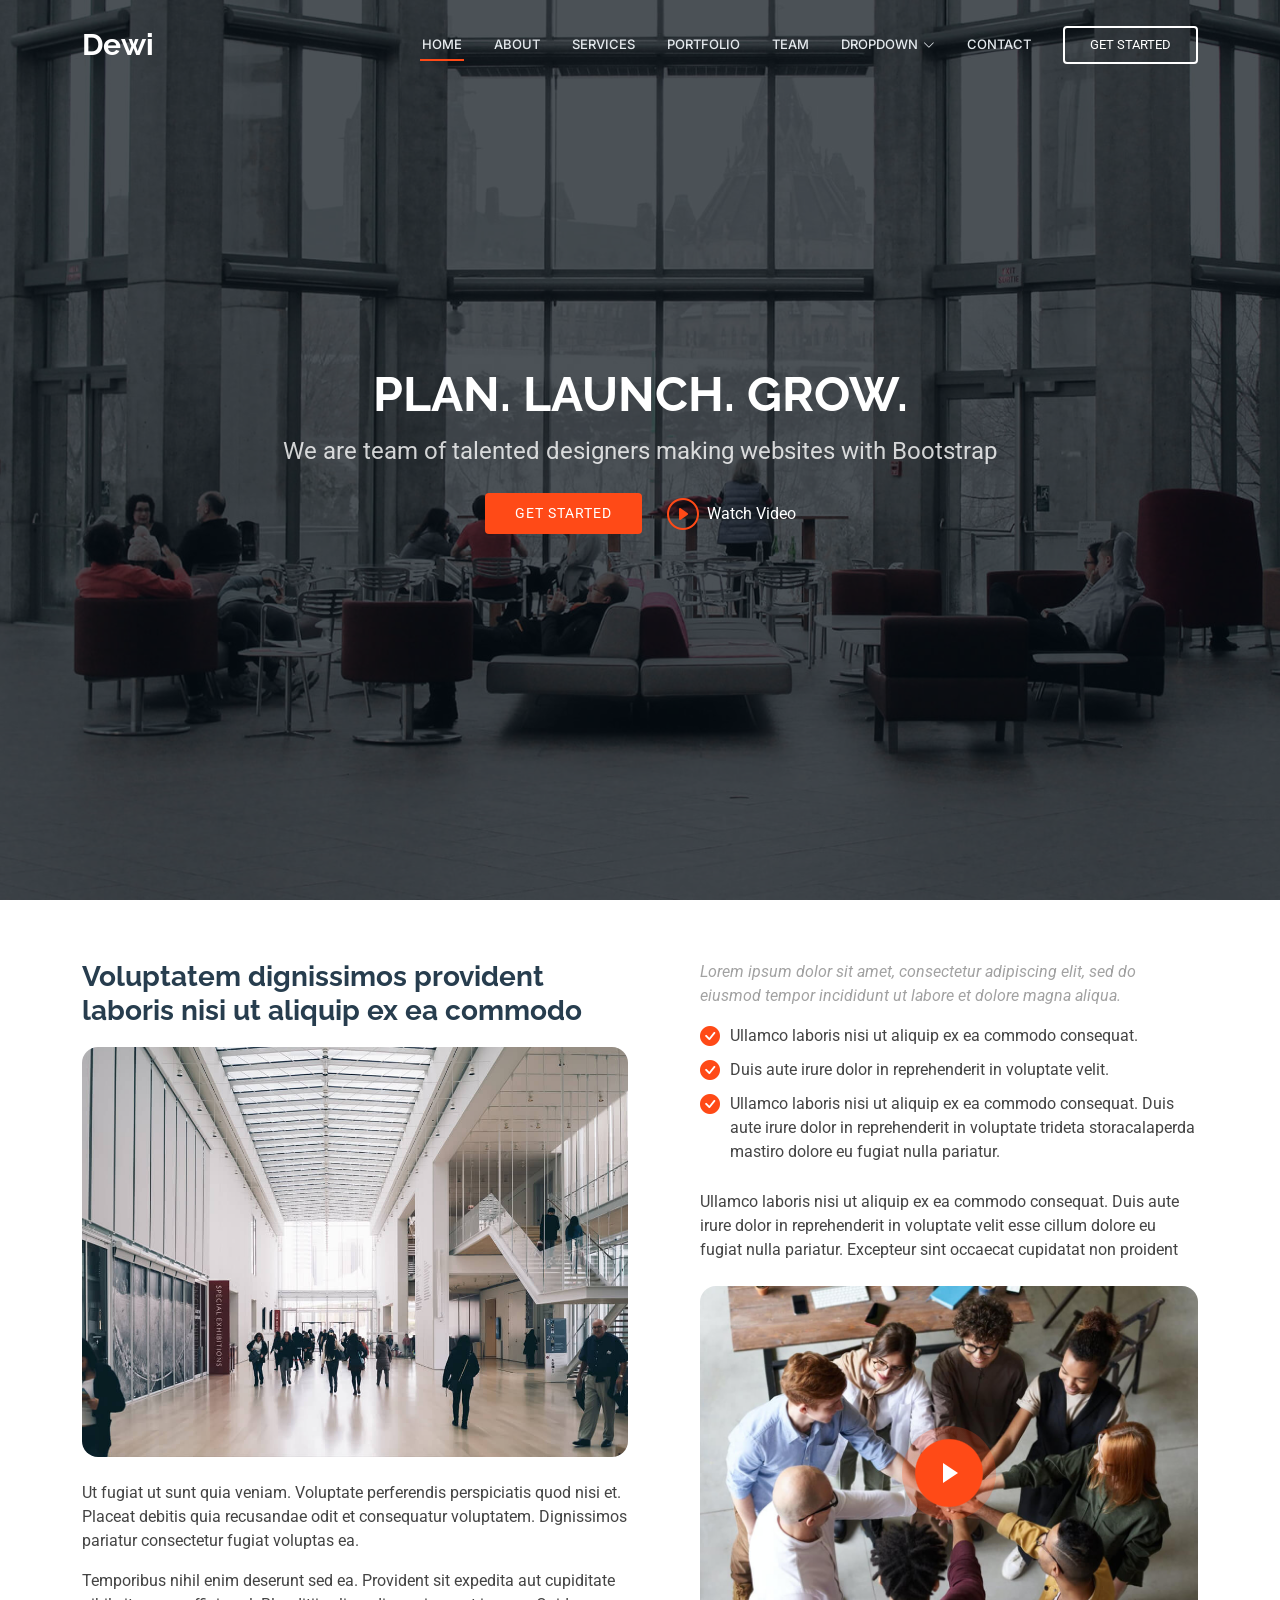
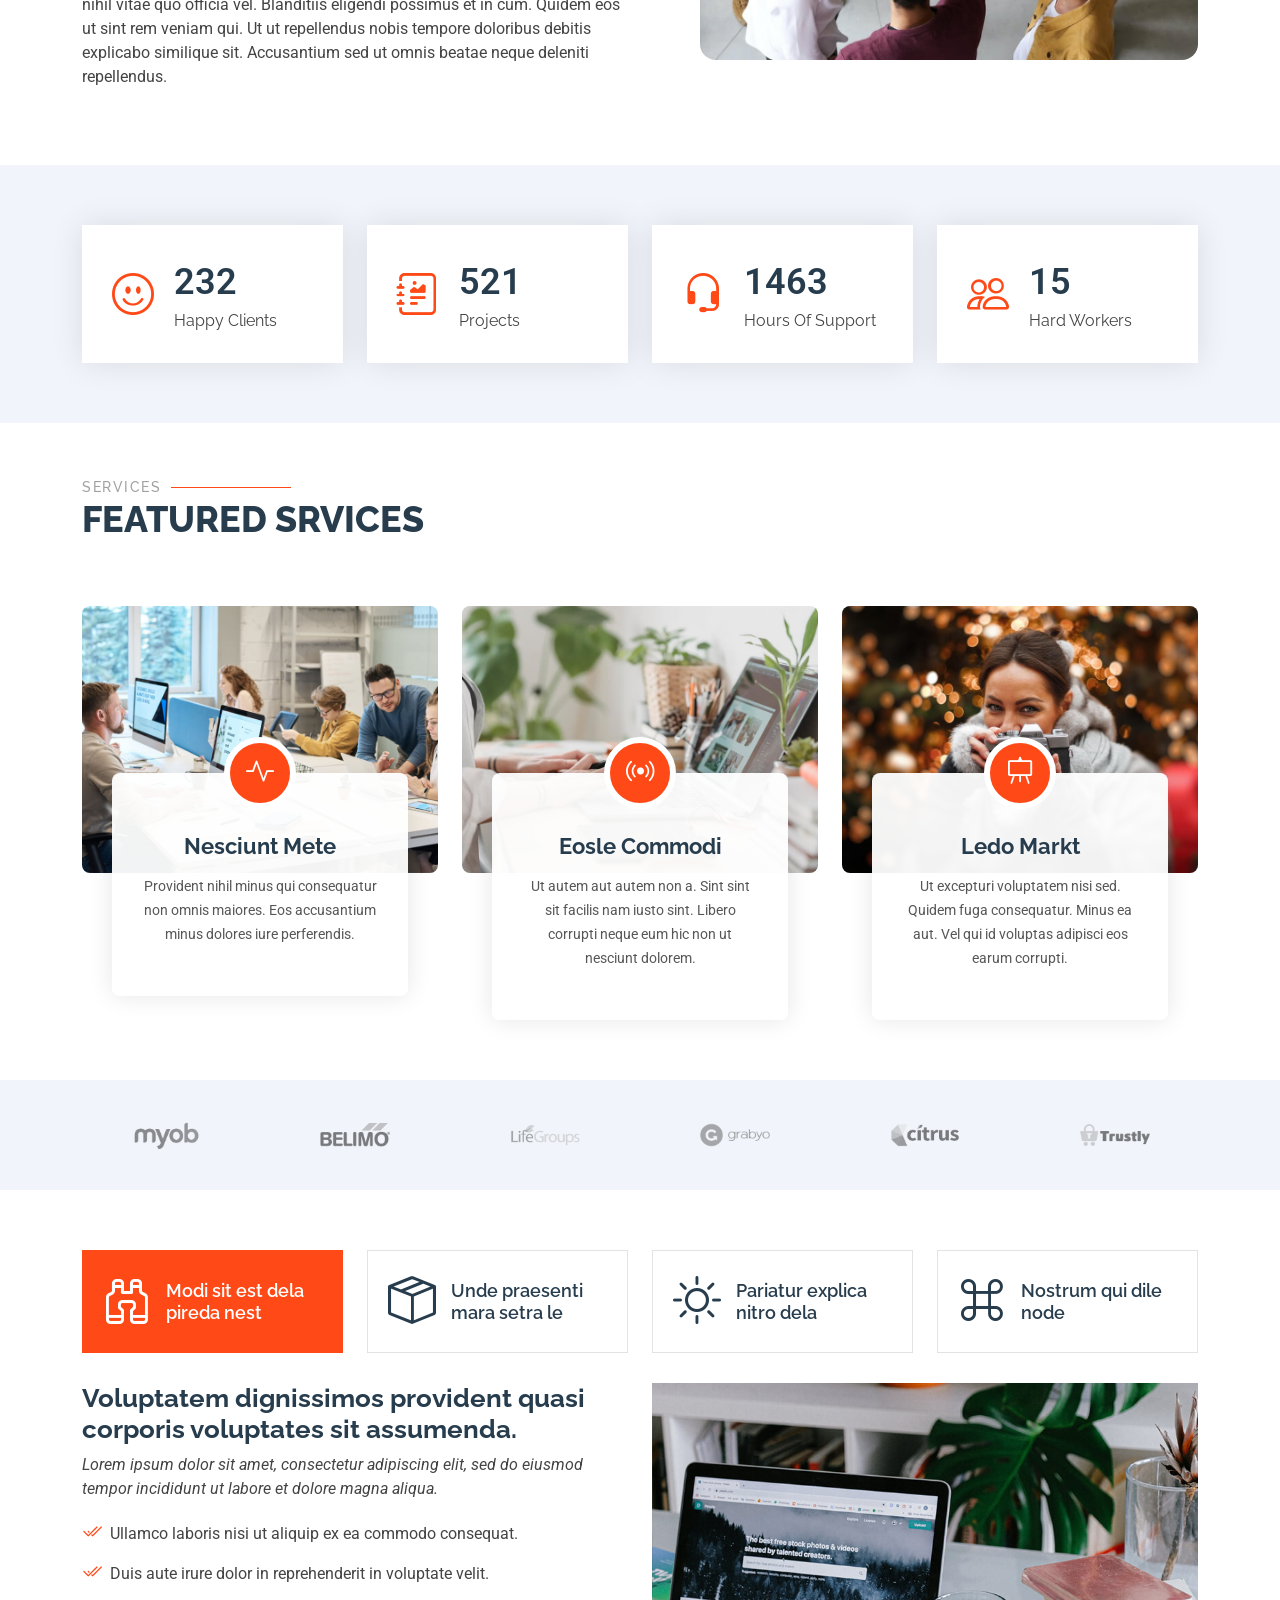
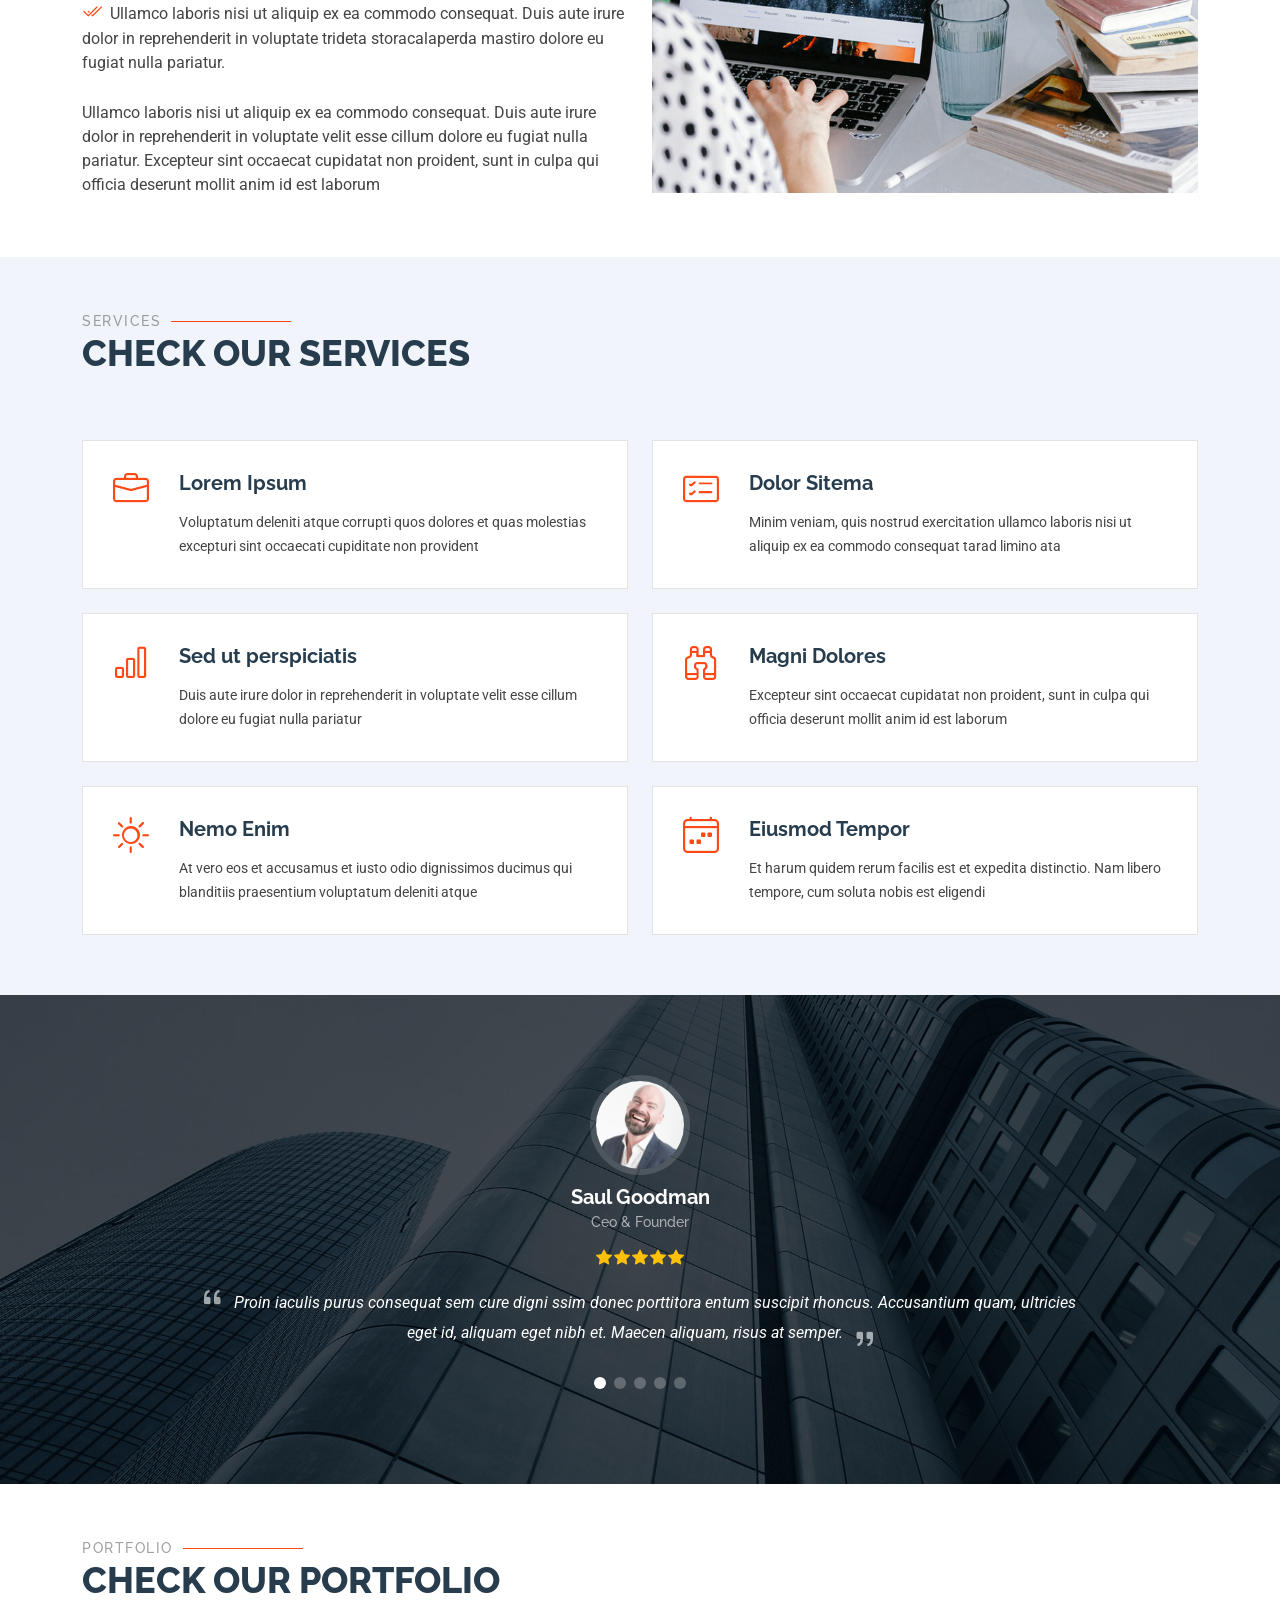
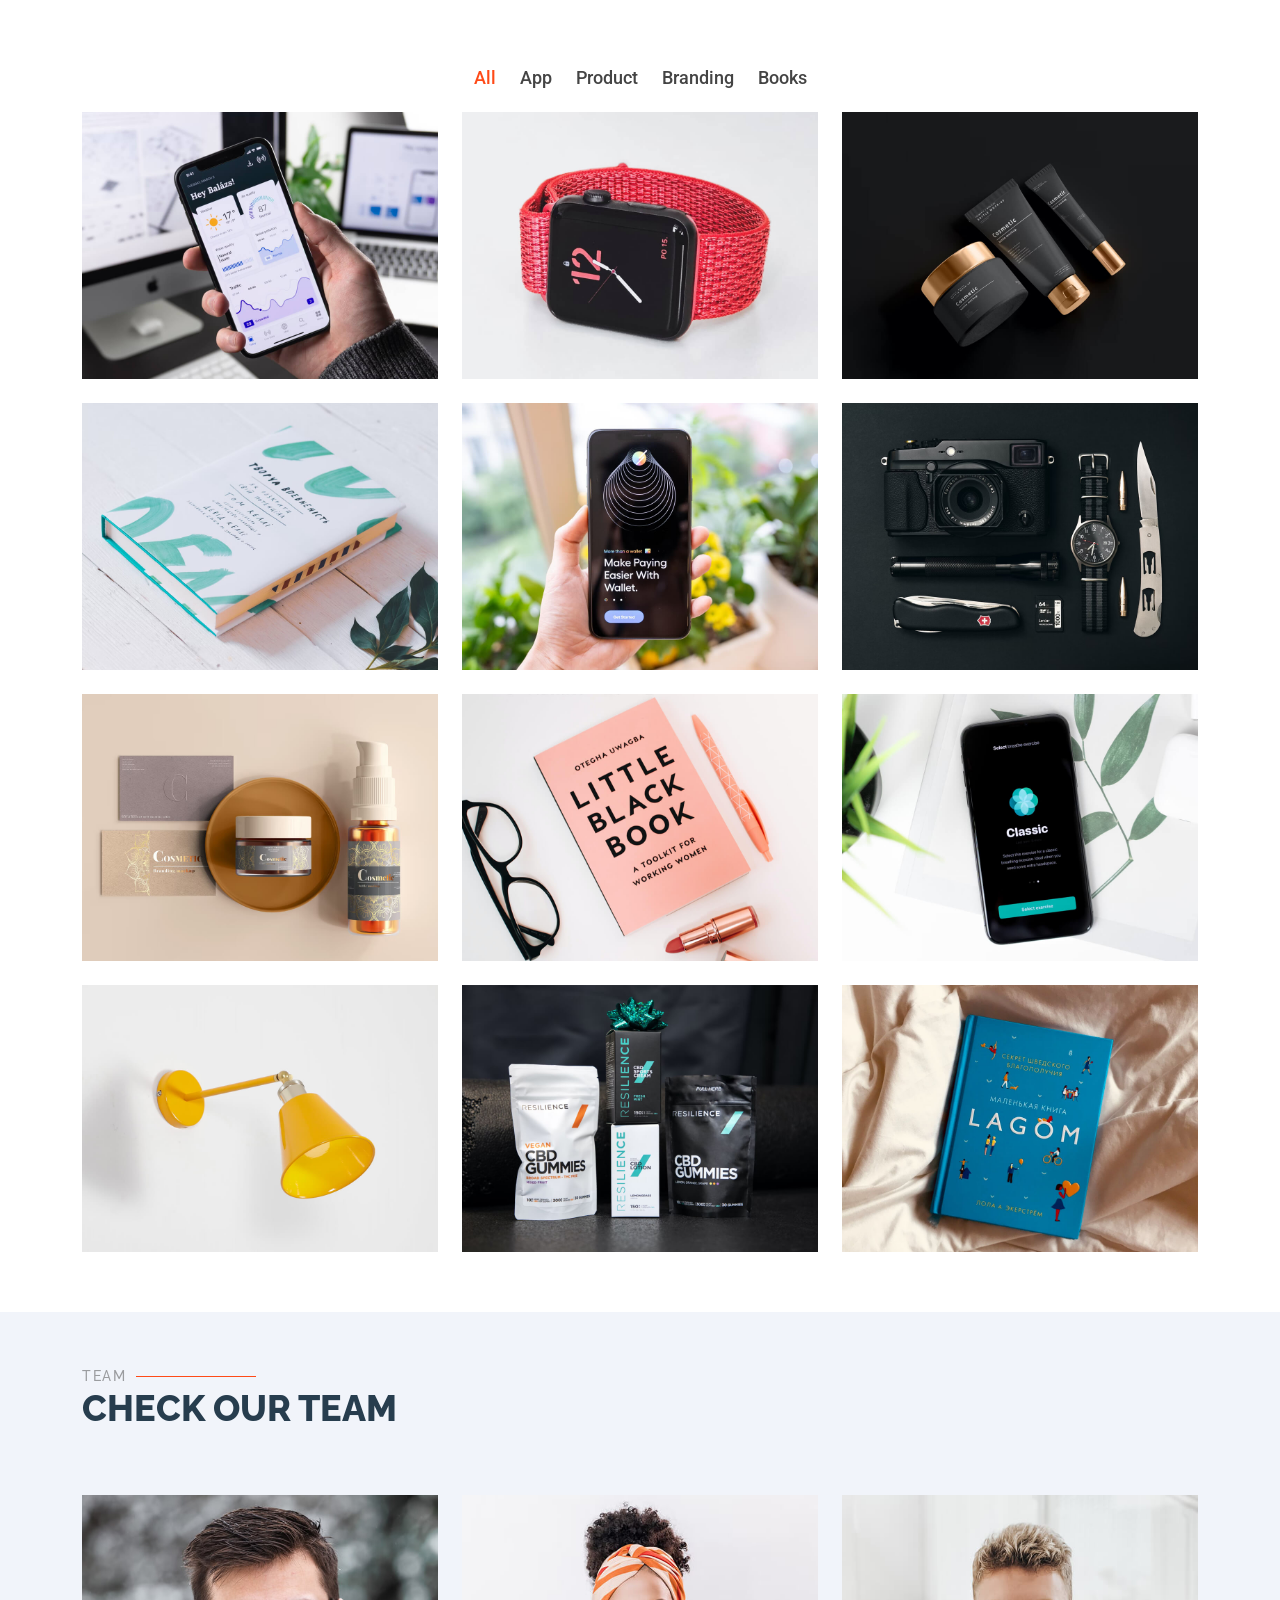
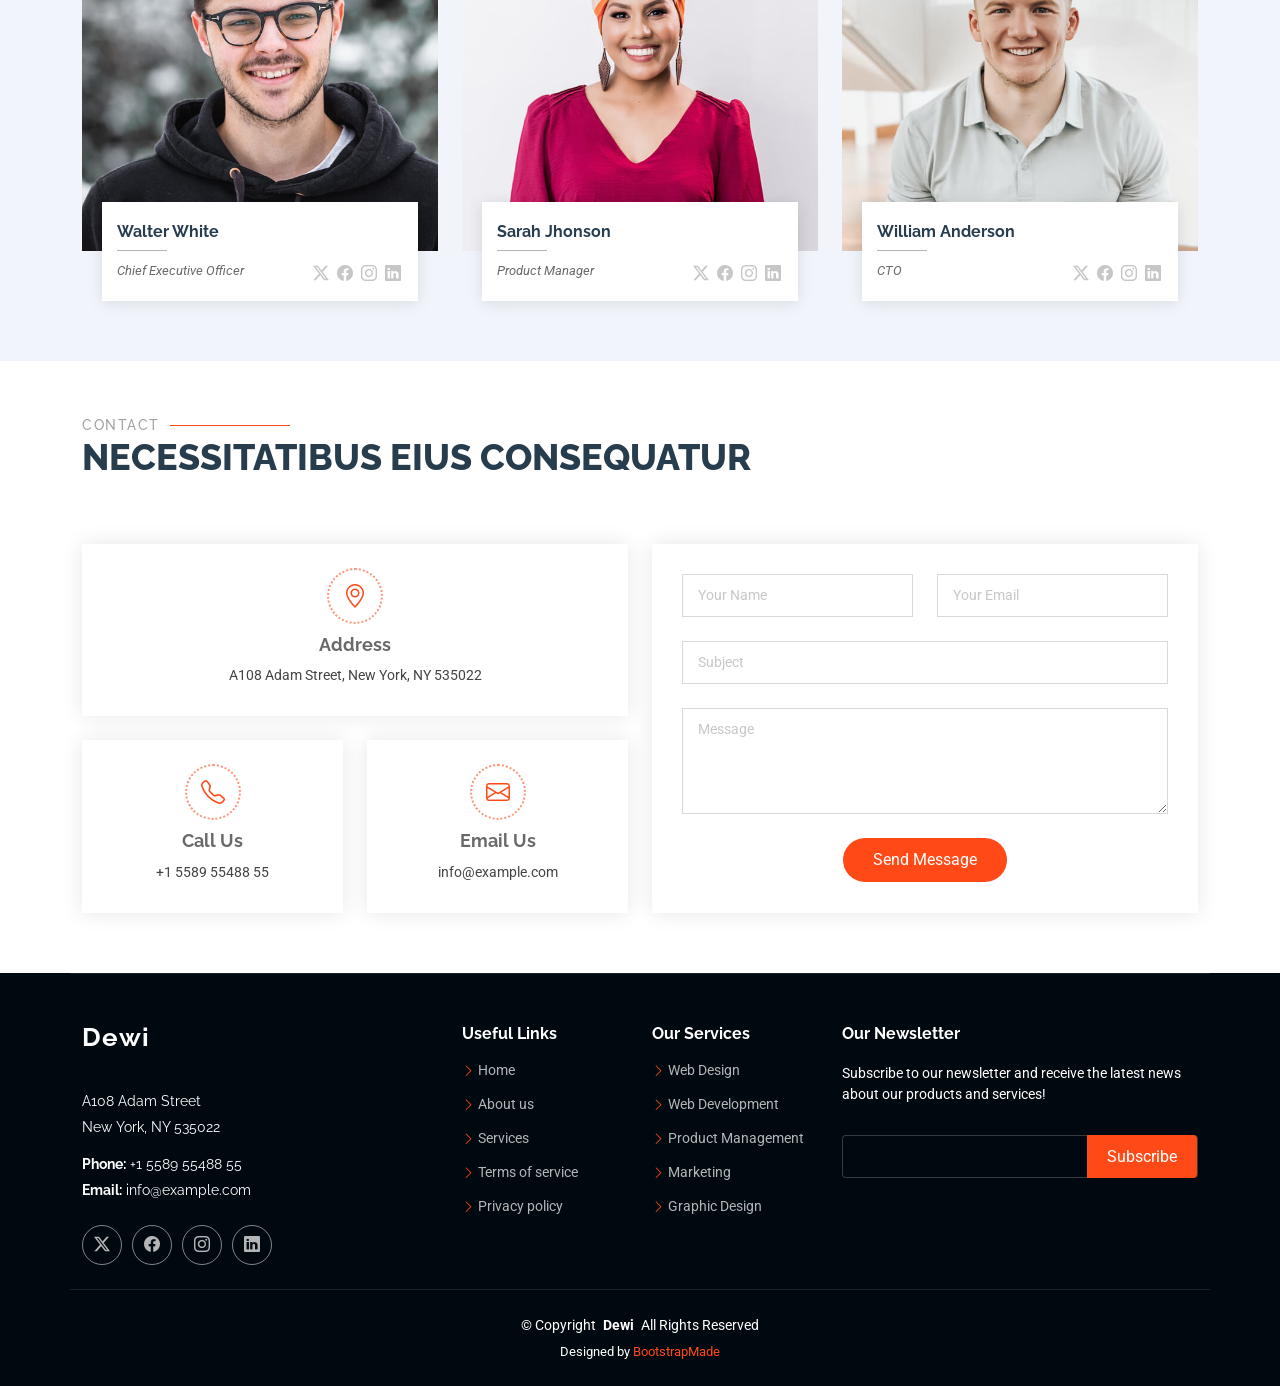
<file: index.html>
<!DOCTYPE html>
<html lang="en">

<head>
  <meta charset="utf-8">
  <meta content="width=device-width, initial-scale=1.0" name="viewport">
  <title>Index - Dewi Bootstrap Template</title>
  <meta name="description" content="">
  <meta name="keywords" content="">

  <!-- Favicons -->
  <link href="assets/img/favicon.png" rel="icon">
  <link href="assets/img/apple-touch-icon.png" rel="apple-touch-icon">

  <!-- Fonts -->
  <link href="https://fonts.googleapis.com" rel="preconnect">
  <link href="https://fonts.gstatic.com" rel="preconnect" crossorigin>
  <link href="https://fonts.googleapis.com/css2?family=Roboto:ital,wght@0,100;0,300;0,400;0,500;0,700;0,900;1,100;1,300;1,400;1,500;1,700;1,900&family=Raleway:ital,wght@0,100;0,200;0,300;0,400;0,500;0,600;0,700;0,800;0,900;1,100;1,200;1,300;1,400;1,500;1,600;1,700;1,800;1,900&family=Inter:wght@100;200;300;400;500;600;700;800;900&display=swap" rel="stylesheet">

  <!-- Vendor CSS Files -->
  <link href="assets/vendor/bootstrap/css/bootstrap.min.css" rel="stylesheet">
  <link href="assets/vendor/bootstrap-icons/bootstrap-icons.css" rel="stylesheet">
  <link href="assets/vendor/aos/aos.css" rel="stylesheet">
  <link href="assets/vendor/glightbox/css/glightbox.min.css" rel="stylesheet">
  <link href="assets/vendor/swiper/swiper-bundle.min.css" rel="stylesheet">

  <!-- Main CSS File -->
  <link href="assets/css/main.css" rel="stylesheet">

</head>

<body class="index-page">

  <header id="header" class="header d-flex align-items-center fixed-top">
    <div class="container-fluid container-xl position-relative d-flex align-items-center">

      <a href="index.html" class="logo d-flex align-items-center me-auto">
        <!-- Uncomment the line below if you also wish to use an image logo -->
        <!-- <img src="assets/img/logo.png" alt=""> -->
        <h1 class="sitename">Dewi</h1>
      </a>

      <nav id="navmenu" class="navmenu">
        <ul>
          <li><a href="#hero" class="active">Home</a></li>
          <li><a href="#about">About</a></li>
          <li><a href="#services">Services</a></li>
          <li><a href="#portfolio">Portfolio</a></li>
          <li><a href="#team">Team</a></li>
          <li class="dropdown"><a href="#"><span>Dropdown</span> <i class="bi bi-chevron-down toggle-dropdown"></i></a>
            <ul>
              <li><a href="#">Dropdown 1</a></li>
              <li class="dropdown"><a href="#"><span>Deep Dropdown</span> <i class="bi bi-chevron-down toggle-dropdown"></i></a>
                <ul>
                  <li><a href="#">Deep Dropdown 1</a></li>
                  <li><a href="#">Deep Dropdown 2</a></li>
                  <li><a href="#">Deep Dropdown 3</a></li>
                  <li><a href="#">Deep Dropdown 4</a></li>
                  <li><a href="#">Deep Dropdown 5</a></li>
                </ul>
              </li>
              <li><a href="#">Dropdown 2</a></li>
              <li><a href="#">Dropdown 3</a></li>
              <li><a href="#">Dropdown 4</a></li>
            </ul>
          </li>
          <li><a href="#contact">Contact</a></li>
        </ul>
        <i class="mobile-nav-toggle d-xl-none bi bi-list"></i>
      </nav>

      <a class="cta-btn" href="index.html#about">Get Started</a>

    </div>
  </header>

  <main class="main">

    <!-- Hero Section -->
    <section id="hero" class="hero section dark-background">

      <img src="assets/img/hero-bg.jpg" alt="" data-aos="fade-in">

      <div class="container d-flex flex-column align-items-center">
        <h2 data-aos="fade-up" data-aos-delay="100">PLAN. LAUNCH. GROW.</h2>
        <p data-aos="fade-up" data-aos-delay="200">We are team of talented designers making websites with Bootstrap</p>
        <div class="d-flex mt-4" data-aos="fade-up" data-aos-delay="300">
          <a href="#about" class="btn-get-started">Get Started</a>
          <a href="https://www.youtube.com/watch?v=Y7f98aduVJ8" class="glightbox btn-watch-video d-flex align-items-center"><i class="bi bi-play-circle"></i><span>Watch Video</span></a>
        </div>
      </div>

    </section><!-- /Hero Section -->

    <!-- About Section -->
    <section id="about" class="about section">

      <div class="container">

        <div class="row gy-4">
          <div class="col-lg-6" data-aos="fade-up" data-aos-delay="100">
            <h3>Voluptatem dignissimos provident laboris nisi ut aliquip ex ea commodo</h3>
            <img src="assets/img/about.jpg" class="img-fluid rounded-4 mb-4" alt="">
            <p>Ut fugiat ut sunt quia veniam. Voluptate perferendis perspiciatis quod nisi et. Placeat debitis quia recusandae odit et consequatur voluptatem. Dignissimos pariatur consectetur fugiat voluptas ea.</p>
            <p>Temporibus nihil enim deserunt sed ea. Provident sit expedita aut cupiditate nihil vitae quo officia vel. Blanditiis eligendi possimus et in cum. Quidem eos ut sint rem veniam qui. Ut ut repellendus nobis tempore doloribus debitis explicabo similique sit. Accusantium sed ut omnis beatae neque deleniti repellendus.</p>
          </div>
          <div class="col-lg-6" data-aos="fade-up" data-aos-delay="250">
            <div class="content ps-0 ps-lg-5">
              <p class="fst-italic">
                Lorem ipsum dolor sit amet, consectetur adipiscing elit, sed do eiusmod tempor incididunt ut labore et dolore
                magna aliqua.
              </p>
              <ul>
                <li><i class="bi bi-check-circle-fill"></i> <span>Ullamco laboris nisi ut aliquip ex ea commodo consequat.</span></li>
                <li><i class="bi bi-check-circle-fill"></i> <span>Duis aute irure dolor in reprehenderit in voluptate velit.</span></li>
                <li><i class="bi bi-check-circle-fill"></i> <span>Ullamco laboris nisi ut aliquip ex ea commodo consequat. Duis aute irure dolor in reprehenderit in voluptate trideta storacalaperda mastiro dolore eu fugiat nulla pariatur.</span></li>
              </ul>
              <p>
                Ullamco laboris nisi ut aliquip ex ea commodo consequat. Duis aute irure dolor in reprehenderit in voluptate
                velit esse cillum dolore eu fugiat nulla pariatur. Excepteur sint occaecat cupidatat non proident
              </p>

              <div class="position-relative mt-4">
                <img src="assets/img/about-2.jpg" class="img-fluid rounded-4" alt="">
                <a href="https://www.youtube.com/watch?v=Y7f98aduVJ8" class="glightbox pulsating-play-btn"></a>
              </div>
            </div>
          </div>
        </div>

      </div>

    </section><!-- /About Section -->

    <!-- Stats Section -->
    <section id="stats" class="stats section light-background">

      <div class="container" data-aos="fade-up" data-aos-delay="100">

        <div class="row gy-4">

          <div class="col-lg-3 col-md-6">
            <div class="stats-item d-flex align-items-center w-100 h-100">
              <i class="bi bi-emoji-smile color-blue flex-shrink-0"></i>
              <div>
                <span data-purecounter-start="0" data-purecounter-end="232" data-purecounter-duration="1" class="purecounter"></span>
                <p>Happy Clients</p>
              </div>
            </div>
          </div><!-- End Stats Item -->

          <div class="col-lg-3 col-md-6">
            <div class="stats-item d-flex align-items-center w-100 h-100">
              <i class="bi bi-journal-richtext color-orange flex-shrink-0"></i>
              <div>
                <span data-purecounter-start="0" data-purecounter-end="521" data-purecounter-duration="1" class="purecounter"></span>
                <p>Projects</p>
              </div>
            </div>
          </div><!-- End Stats Item -->

          <div class="col-lg-3 col-md-6">
            <div class="stats-item d-flex align-items-center w-100 h-100">
              <i class="bi bi-headset color-green flex-shrink-0"></i>
              <div>
                <span data-purecounter-start="0" data-purecounter-end="1463" data-purecounter-duration="1" class="purecounter"></span>
                <p>Hours Of Support</p>
              </div>
            </div>
          </div><!-- End Stats Item -->

          <div class="col-lg-3 col-md-6">
            <div class="stats-item d-flex align-items-center w-100 h-100">
              <i class="bi bi-people color-pink flex-shrink-0"></i>
              <div>
                <span data-purecounter-start="0" data-purecounter-end="15" data-purecounter-duration="1" class="purecounter"></span>
                <p>Hard Workers</p>
              </div>
            </div>
          </div><!-- End Stats Item -->

        </div>

      </div>

    </section><!-- /Stats Section -->

    <!-- Services Section -->
    <section id="services" class="services section">

      <!-- Section Title -->
      <div class="container section-title" data-aos="fade-up">
        <h2>Services</h2>
        <p>Featured Srvices<br></p>
      </div><!-- End Section Title -->

      <div class="container" data-aos="fade-up" data-aos-delay="100">

        <div class="row gy-5">

          <div class="col-xl-4 col-md-6" data-aos="zoom-in" data-aos-delay="200">
            <div class="service-item">
              <div class="img">
                <img src="assets/img/services-1.jpg" class="img-fluid" alt="">
              </div>
              <div class="details position-relative">
                <div class="icon">
                  <i class="bi bi-activity"></i>
                </div>
                <a href="service-details.html" class="stretched-link">
                  <h3>Nesciunt Mete</h3>
                </a>
                <p>Provident nihil minus qui consequatur non omnis maiores. Eos accusantium minus dolores iure perferendis.</p>
              </div>
            </div>
          </div><!-- End Service Item -->

          <div class="col-xl-4 col-md-6" data-aos="zoom-in" data-aos-delay="300">
            <div class="service-item">
              <div class="img">
                <img src="assets/img/services-2.jpg" class="img-fluid" alt="">
              </div>
              <div class="details position-relative">
                <div class="icon">
                  <i class="bi bi-broadcast"></i>
                </div>
                <a href="service-details.html" class="stretched-link">
                  <h3>Eosle Commodi</h3>
                </a>
                <p>Ut autem aut autem non a. Sint sint sit facilis nam iusto sint. Libero corrupti neque eum hic non ut nesciunt dolorem.</p>
              </div>
            </div>
          </div><!-- End Service Item -->

          <div class="col-xl-4 col-md-6" data-aos="zoom-in" data-aos-delay="400">
            <div class="service-item">
              <div class="img">
                <img src="assets/img/services-3.jpg" class="img-fluid" alt="">
              </div>
              <div class="details position-relative">
                <div class="icon">
                  <i class="bi bi-easel"></i>
                </div>
                <a href="service-details.html" class="stretched-link">
                  <h3>Ledo Markt</h3>
                </a>
                <p>Ut excepturi voluptatem nisi sed. Quidem fuga consequatur. Minus ea aut. Vel qui id voluptas adipisci eos earum corrupti.</p>
              </div>
            </div>
          </div><!-- End Service Item -->

        </div>

      </div>

    </section><!-- /Services Section -->

    <!-- Clients Section -->
    <section id="clients" class="clients section light-background">

      <div class="container" data-aos="fade-up">

        <div class="row gy-4">

          <div class="col-xl-2 col-md-3 col-6 client-logo">
            <img src="assets/img/clients/client-1.png" class="img-fluid" alt="">
          </div><!-- End Client Item -->

          <div class="col-xl-2 col-md-3 col-6 client-logo">
            <img src="assets/img/clients/client-2.png" class="img-fluid" alt="">
          </div><!-- End Client Item -->

          <div class="col-xl-2 col-md-3 col-6 client-logo">
            <img src="assets/img/clients/client-3.png" class="img-fluid" alt="">
          </div><!-- End Client Item -->

          <div class="col-xl-2 col-md-3 col-6 client-logo">
            <img src="assets/img/clients/client-4.png" class="img-fluid" alt="">
          </div><!-- End Client Item -->

          <div class="col-xl-2 col-md-3 col-6 client-logo">
            <img src="assets/img/clients/client-5.png" class="img-fluid" alt="">
          </div><!-- End Client Item -->

          <div class="col-xl-2 col-md-3 col-6 client-logo">
            <img src="assets/img/clients/client-6.png" class="img-fluid" alt="">
          </div><!-- End Client Item -->

        </div>

      </div>

    </section><!-- /Clients Section -->

    <!-- Features Section -->
    <section id="features" class="features section">

      <div class="container">

        <ul class="nav nav-tabs row  d-flex" data-aos="fade-up" data-aos-delay="100">
          <li class="nav-item col-3">
            <a class="nav-link active show" data-bs-toggle="tab" data-bs-target="#features-tab-1">
              <i class="bi bi-binoculars"></i>
              <h4 class="d-none d-lg-block">Modi sit est dela pireda nest</h4>
            </a>
          </li>
          <li class="nav-item col-3">
            <a class="nav-link" data-bs-toggle="tab" data-bs-target="#features-tab-2">
              <i class="bi bi-box-seam"></i>
              <h4 class="d-none d-lg-block">Unde praesenti mara setra le</h4>
            </a>
          </li>
          <li class="nav-item col-3">
            <a class="nav-link" data-bs-toggle="tab" data-bs-target="#features-tab-3">
              <i class="bi bi-brightness-high"></i>
              <h4 class="d-none d-lg-block">Pariatur explica nitro dela</h4>
            </a>
          </li>
          <li class="nav-item col-3">
            <a class="nav-link" data-bs-toggle="tab" data-bs-target="#features-tab-4">
              <i class="bi bi-command"></i>
              <h4 class="d-none d-lg-block">Nostrum qui dile node</h4>
            </a>
          </li>
        </ul><!-- End Tab Nav -->

        <div class="tab-content" data-aos="fade-up" data-aos-delay="200">

          <div class="tab-pane fade active show" id="features-tab-1">
            <div class="row">
              <div class="col-lg-6 order-2 order-lg-1 mt-3 mt-lg-0">
                <h3>Voluptatem dignissimos provident quasi corporis voluptates sit assumenda.</h3>
                <p class="fst-italic">
                  Lorem ipsum dolor sit amet, consectetur adipiscing elit, sed do eiusmod tempor incididunt ut labore et dolore
                  magna aliqua.
                </p>
                <ul>
                  <li><i class="bi bi-check2-all"></i>
                    <spab>Ullamco laboris nisi ut aliquip ex ea commodo consequat.</spab>
                  </li>
                  <li><i class="bi bi-check2-all"></i> <span>Duis aute irure dolor in reprehenderit in voluptate velit</span>.</li>
                  <li><i class="bi bi-check2-all"></i> <span>Ullamco laboris nisi ut aliquip ex ea commodo consequat. Duis aute irure dolor in reprehenderit in voluptate trideta storacalaperda mastiro dolore eu fugiat nulla pariatur.</span></li>
                </ul>
                <p>
                  Ullamco laboris nisi ut aliquip ex ea commodo consequat. Duis aute irure dolor in reprehenderit in voluptate
                  velit esse cillum dolore eu fugiat nulla pariatur. Excepteur sint occaecat cupidatat non proident, sunt in
                  culpa qui officia deserunt mollit anim id est laborum
                </p>
              </div>
              <div class="col-lg-6 order-1 order-lg-2 text-center">
                <img src="assets/img/working-1.jpg" alt="" class="img-fluid">
              </div>
            </div>
          </div><!-- End Tab Content Item -->

          <div class="tab-pane fade" id="features-tab-2">
            <div class="row">
              <div class="col-lg-6 order-2 order-lg-1 mt-3 mt-lg-0">
                <h3>Neque exercitationem debitis soluta quos debitis quo mollitia officia est</h3>
                <p>
                  Ullamco laboris nisi ut aliquip ex ea commodo consequat. Duis aute irure dolor in reprehenderit in voluptate
                  velit esse cillum dolore eu fugiat nulla pariatur. Excepteur sint occaecat cupidatat non proident, sunt in
                  culpa qui officia deserunt mollit anim id est laborum
                </p>
                <p class="fst-italic">
                  Lorem ipsum dolor sit amet, consectetur adipiscing elit, sed do eiusmod tempor incididunt ut labore et dolore
                  magna aliqua.
                </p>
                <ul>
                  <li><i class="bi bi-check2-all"></i> <span>Ullamco laboris nisi ut aliquip ex ea commodo consequat.</span></li>
                  <li><i class="bi bi-check2-all"></i> <span>Duis aute irure dolor in reprehenderit in voluptate velit.</span></li>
                  <li><i class="bi bi-check2-all"></i> <span>Provident mollitia neque rerum asperiores dolores quos qui a. Ipsum neque dolor voluptate nisi sed.</span></li>
                  <li><i class="bi bi-check2-all"></i> <span>Ullamco laboris nisi ut aliquip ex ea commodo consequat. Duis aute irure dolor in reprehenderit in voluptate trideta storacalaperda mastiro dolore eu fugiat nulla pariatur.</span></li>
                </ul>
              </div>
              <div class="col-lg-6 order-1 order-lg-2 text-center">
                <img src="assets/img/working-2.jpg" alt="" class="img-fluid">
              </div>
            </div>
          </div><!-- End Tab Content Item -->

          <div class="tab-pane fade" id="features-tab-3">
            <div class="row">
              <div class="col-lg-6 order-2 order-lg-1 mt-3 mt-lg-0">
                <h3>Voluptatibus commodi ut accusamus ea repudiandae ut autem dolor ut assumenda</h3>
                <p>
                  Ullamco laboris nisi ut aliquip ex ea commodo consequat. Duis aute irure dolor in reprehenderit in voluptate
                  velit esse cillum dolore eu fugiat nulla pariatur. Excepteur sint occaecat cupidatat non proident, sunt in
                  culpa qui officia deserunt mollit anim id est laborum
                </p>
                <ul>
                  <li><i class="bi bi-check2-all"></i> <span>Ullamco laboris nisi ut aliquip ex ea commodo consequat.</span></li>
                  <li><i class="bi bi-check2-all"></i> <span>Duis aute irure dolor in reprehenderit in voluptate velit.</span></li>
                  <li><i class="bi bi-check2-all"></i> <span>Provident mollitia neque rerum asperiores dolores quos qui a. Ipsum neque dolor voluptate nisi sed.</span></li>
                </ul>
                <p class="fst-italic">
                  Lorem ipsum dolor sit amet, consectetur adipiscing elit, sed do eiusmod tempor incididunt ut labore et dolore
                  magna aliqua.
                </p>
              </div>
              <div class="col-lg-6 order-1 order-lg-2 text-center">
                <img src="assets/img/working-3.jpg" alt="" class="img-fluid">
              </div>
            </div>
          </div><!-- End Tab Content Item -->

          <div class="tab-pane fade" id="features-tab-4">
            <div class="row">
              <div class="col-lg-6 order-2 order-lg-1 mt-3 mt-lg-0">
                <h3>Omnis fugiat ea explicabo sunt dolorum asperiores sequi inventore rerum</h3>
                <p>
                  Ullamco laboris nisi ut aliquip ex ea commodo consequat. Duis aute irure dolor in reprehenderit in voluptate
                  velit esse cillum dolore eu fugiat nulla pariatur. Excepteur sint occaecat cupidatat non proident, sunt in
                  culpa qui officia deserunt mollit anim id est laborum
                </p>
                <p class="fst-italic">
                  Lorem ipsum dolor sit amet, consectetur adipiscing elit, sed do eiusmod tempor incididunt ut labore et dolore
                  magna aliqua.
                </p>
                <ul>
                  <li><i class="bi bi-check2-all"></i> <span>Ullamco laboris nisi ut aliquip ex ea commodo consequat.</span></li>
                  <li><i class="bi bi-check2-all"></i> <span>Duis aute irure dolor in reprehenderit in voluptate velit.</span></li>
                  <li><i class="bi bi-check2-all"></i> <span>Ullamco laboris nisi ut aliquip ex ea commodo consequat. Duis aute irure dolor in reprehenderit in voluptate trideta storacalaperda mastiro dolore eu fugiat nulla pariatur.</span></li>
                </ul>
              </div>
              <div class="col-lg-6 order-1 order-lg-2 text-center">
                <img src="assets/img/working-4.jpg" alt="" class="img-fluid">
              </div>
            </div>
          </div><!-- End Tab Content Item -->

        </div>

      </div>

    </section><!-- /Features Section -->

    <!-- Services 2 Section -->
    <section id="services-2" class="services-2 section light-background">

      <!-- Section Title -->
      <div class="container section-title" data-aos="fade-up">
        <h2>Services</h2>
        <p>CHECK OUR SERVICES</p>
      </div><!-- End Section Title -->

      <div class="container">

        <div class="row gy-4">

          <div class="col-md-6" data-aos="fade-up" data-aos-delay="100">
            <div class="service-item d-flex position-relative h-100">
              <i class="bi bi-briefcase icon flex-shrink-0"></i>
              <div>
                <h4 class="title"><a href="#" class="stretched-link">Lorem Ipsum</a></h4>
                <p class="description">Voluptatum deleniti atque corrupti quos dolores et quas molestias excepturi sint occaecati cupiditate non provident</p>
              </div>
            </div>
          </div><!-- End Service Item -->

          <div class="col-md-6" data-aos="fade-up" data-aos-delay="200">
            <div class="service-item d-flex position-relative h-100">
              <i class="bi bi-card-checklist icon flex-shrink-0"></i>
              <div>
                <h4 class="title"><a href="#" class="stretched-link">Dolor Sitema</a></h4>
                <p class="description">Minim veniam, quis nostrud exercitation ullamco laboris nisi ut aliquip ex ea commodo consequat tarad limino ata</p>
              </div>
            </div>
          </div><!-- End Service Item -->

          <div class="col-md-6" data-aos="fade-up" data-aos-delay="300">
            <div class="service-item d-flex position-relative h-100">
              <i class="bi bi-bar-chart icon flex-shrink-0"></i>
              <div>
                <h4 class="title"><a href="#" class="stretched-link">Sed ut perspiciatis</a></h4>
                <p class="description">Duis aute irure dolor in reprehenderit in voluptate velit esse cillum dolore eu fugiat nulla pariatur</p>
              </div>
            </div>
          </div><!-- End Service Item -->

          <div class="col-md-6" data-aos="fade-up" data-aos-delay="400">
            <div class="service-item d-flex position-relative h-100">
              <i class="bi bi-binoculars icon flex-shrink-0"></i>
              <div>
                <h4 class="title"><a href="#" class="stretched-link">Magni Dolores</a></h4>
                <p class="description">Excepteur sint occaecat cupidatat non proident, sunt in culpa qui officia deserunt mollit anim id est laborum</p>
              </div>
            </div>
          </div><!-- End Service Item -->

          <div class="col-md-6" data-aos="fade-up" data-aos-delay="500">
            <div class="service-item d-flex position-relative h-100">
              <i class="bi bi-brightness-high icon flex-shrink-0"></i>
              <div>
                <h4 class="title"><a href="#" class="stretched-link">Nemo Enim</a></h4>
                <p class="description">At vero eos et accusamus et iusto odio dignissimos ducimus qui blanditiis praesentium voluptatum deleniti atque</p>
              </div>
            </div>
          </div><!-- End Service Item -->

          <div class="col-md-6" data-aos="fade-up" data-aos-delay="600">
            <div class="service-item d-flex position-relative h-100">
              <i class="bi bi-calendar4-week icon flex-shrink-0"></i>
              <div>
                <h4 class="title"><a href="#" class="stretched-link">Eiusmod Tempor</a></h4>
                <p class="description">Et harum quidem rerum facilis est et expedita distinctio. Nam libero tempore, cum soluta nobis est eligendi</p>
              </div>
            </div>
          </div><!-- End Service Item -->

        </div>

      </div>

    </section><!-- /Services 2 Section -->

    <!-- Testimonials Section -->
    <section id="testimonials" class="testimonials section dark-background">

      <img src="assets/img/testimonials-bg.jpg" class="testimonials-bg" alt="">

      <div class="container" data-aos="fade-up" data-aos-delay="100">

        <div class="swiper init-swiper">
          <script type="application/json" class="swiper-config">
            {
              "loop": true,
              "speed": 600,
              "autoplay": {
                "delay": 5000
              },
              "slidesPerView": "auto",
              "pagination": {
                "el": ".swiper-pagination",
                "type": "bullets",
                "clickable": true
              }
            }
          </script>
          <div class="swiper-wrapper">

            <div class="swiper-slide">
              <div class="testimonial-item">
                <img src="assets/img/testimonials/testimonials-1.jpg" class="testimonial-img" alt="">
                <h3>Saul Goodman</h3>
                <h4>Ceo &amp; Founder</h4>
                <div class="stars">
                  <i class="bi bi-star-fill"></i><i class="bi bi-star-fill"></i><i class="bi bi-star-fill"></i><i class="bi bi-star-fill"></i><i class="bi bi-star-fill"></i>
                </div>
                <p>
                  <i class="bi bi-quote quote-icon-left"></i>
                  <span>Proin iaculis purus consequat sem cure digni ssim donec porttitora entum suscipit rhoncus. Accusantium quam, ultricies eget id, aliquam eget nibh et. Maecen aliquam, risus at semper.</span>
                  <i class="bi bi-quote quote-icon-right"></i>
                </p>
              </div>
            </div><!-- End testimonial item -->

            <div class="swiper-slide">
              <div class="testimonial-item">
                <img src="assets/img/testimonials/testimonials-2.jpg" class="testimonial-img" alt="">
                <h3>Sara Wilsson</h3>
                <h4>Designer</h4>
                <div class="stars">
                  <i class="bi bi-star-fill"></i><i class="bi bi-star-fill"></i><i class="bi bi-star-fill"></i><i class="bi bi-star-fill"></i><i class="bi bi-star-fill"></i>
                </div>
                <p>
                  <i class="bi bi-quote quote-icon-left"></i>
                  <span>Export tempor illum tamen malis malis eram quae irure esse labore quem cillum quid cillum eram malis quorum velit fore eram velit sunt aliqua noster fugiat irure amet legam anim culpa.</span>
                  <i class="bi bi-quote quote-icon-right"></i>
                </p>
              </div>
            </div><!-- End testimonial item -->

            <div class="swiper-slide">
              <div class="testimonial-item">
                <img src="assets/img/testimonials/testimonials-3.jpg" class="testimonial-img" alt="">
                <h3>Jena Karlis</h3>
                <h4>Store Owner</h4>
                <div class="stars">
                  <i class="bi bi-star-fill"></i><i class="bi bi-star-fill"></i><i class="bi bi-star-fill"></i><i class="bi bi-star-fill"></i><i class="bi bi-star-fill"></i>
                </div>
                <p>
                  <i class="bi bi-quote quote-icon-left"></i>
                  <span>Enim nisi quem export duis labore cillum quae magna enim sint quorum nulla quem veniam duis minim tempor labore quem eram duis noster aute amet eram fore quis sint minim.</span>
                  <i class="bi bi-quote quote-icon-right"></i>
                </p>
              </div>
            </div><!-- End testimonial item -->

            <div class="swiper-slide">
              <div class="testimonial-item">
                <img src="assets/img/testimonials/testimonials-4.jpg" class="testimonial-img" alt="">
                <h3>Matt Brandon</h3>
                <h4>Freelancer</h4>
                <div class="stars">
                  <i class="bi bi-star-fill"></i><i class="bi bi-star-fill"></i><i class="bi bi-star-fill"></i><i class="bi bi-star-fill"></i><i class="bi bi-star-fill"></i>
                </div>
                <p>
                  <i class="bi bi-quote quote-icon-left"></i>
                  <span>Fugiat enim eram quae cillum dolore dolor amet nulla culpa multos export minim fugiat minim velit minim dolor enim duis veniam ipsum anim magna sunt elit fore quem dolore labore illum veniam.</span>
                  <i class="bi bi-quote quote-icon-right"></i>
                </p>
              </div>
            </div><!-- End testimonial item -->

            <div class="swiper-slide">
              <div class="testimonial-item">
                <img src="assets/img/testimonials/testimonials-5.jpg" class="testimonial-img" alt="">
                <h3>John Larson</h3>
                <h4>Entrepreneur</h4>
                <div class="stars">
                  <i class="bi bi-star-fill"></i><i class="bi bi-star-fill"></i><i class="bi bi-star-fill"></i><i class="bi bi-star-fill"></i><i class="bi bi-star-fill"></i>
                </div>
                <p>
                  <i class="bi bi-quote quote-icon-left"></i>
                  <span>Quis quorum aliqua sint quem legam fore sunt eram irure aliqua veniam tempor noster veniam enim culpa labore duis sunt culpa nulla illum cillum fugiat legam esse veniam culpa fore nisi cillum quid.</span>
                  <i class="bi bi-quote quote-icon-right"></i>
                </p>
              </div>
            </div><!-- End testimonial item -->

          </div>
          <div class="swiper-pagination"></div>
        </div>

      </div>

    </section><!-- /Testimonials Section -->

    <!-- Portfolio Section -->
    <section id="portfolio" class="portfolio section">

      <!-- Section Title -->
      <div class="container section-title" data-aos="fade-up">
        <h2>Portfolio</h2>
        <p>CHECK OUR PORTFOLIO</p>
      </div><!-- End Section Title -->

      <div class="container">

        <div class="isotope-layout" data-default-filter="*" data-layout="masonry" data-sort="original-order">

          <ul class="portfolio-filters isotope-filters" data-aos="fade-up" data-aos-delay="100">
            <li data-filter="*" class="filter-active">All</li>
            <li data-filter=".filter-app">App</li>
            <li data-filter=".filter-product">Product</li>
            <li data-filter=".filter-branding">Branding</li>
            <li data-filter=".filter-books">Books</li>
          </ul><!-- End Portfolio Filters -->

          <div class="row gy-4 isotope-container" data-aos="fade-up" data-aos-delay="200">

            <div class="col-lg-4 col-md-6 portfolio-item isotope-item filter-app">
              <div class="portfolio-content h-100">
                <img src="assets/img/portfolio/app-1.jpg" class="img-fluid" alt="">
                <div class="portfolio-info">
                  <h4>App 1</h4>
                  <p>Lorem ipsum, dolor sit amet consectetur</p>
                  <a href="assets/img/portfolio/app-1.jpg" title="App 1" data-gallery="portfolio-gallery-app" class="glightbox preview-link"><i class="bi bi-zoom-in"></i></a>
                  <a href="portfolio-details.html" title="More Details" class="details-link"><i class="bi bi-link-45deg"></i></a>
                </div>
              </div>
            </div><!-- End Portfolio Item -->

            <div class="col-lg-4 col-md-6 portfolio-item isotope-item filter-product">
              <div class="portfolio-content h-100">
                <img src="assets/img/portfolio/product-1.jpg" class="img-fluid" alt="">
                <div class="portfolio-info">
                  <h4>Product 1</h4>
                  <p>Lorem ipsum, dolor sit amet consectetur</p>
                  <a href="assets/img/portfolio/product-1.jpg" title="Product 1" data-gallery="portfolio-gallery-product" class="glightbox preview-link"><i class="bi bi-zoom-in"></i></a>
                  <a href="portfolio-details.html" title="More Details" class="details-link"><i class="bi bi-link-45deg"></i></a>
                </div>
              </div>
            </div><!-- End Portfolio Item -->

            <div class="col-lg-4 col-md-6 portfolio-item isotope-item filter-branding">
              <div class="portfolio-content h-100">
                <img src="assets/img/portfolio/branding-1.jpg" class="img-fluid" alt="">
                <div class="portfolio-info">
                  <h4>Branding 1</h4>
                  <p>Lorem ipsum, dolor sit amet consectetur</p>
                  <a href="assets/img/portfolio/branding-1.jpg" title="Branding 1" data-gallery="portfolio-gallery-branding" class="glightbox preview-link"><i class="bi bi-zoom-in"></i></a>
                  <a href="portfolio-details.html" title="More Details" class="details-link"><i class="bi bi-link-45deg"></i></a>
                </div>
              </div>
            </div><!-- End Portfolio Item -->

            <div class="col-lg-4 col-md-6 portfolio-item isotope-item filter-books">
              <div class="portfolio-content h-100">
                <img src="assets/img/portfolio/books-1.jpg" class="img-fluid" alt="">
                <div class="portfolio-info">
                  <h4>Books 1</h4>
                  <p>Lorem ipsum, dolor sit amet consectetur</p>
                  <a href="assets/img/portfolio/books-1.jpg" title="Branding 1" data-gallery="portfolio-gallery-book" class="glightbox preview-link"><i class="bi bi-zoom-in"></i></a>
                  <a href="portfolio-details.html" title="More Details" class="details-link"><i class="bi bi-link-45deg"></i></a>
                </div>
              </div>
            </div><!-- End Portfolio Item -->

            <div class="col-lg-4 col-md-6 portfolio-item isotope-item filter-app">
              <div class="portfolio-content h-100">
                <img src="assets/img/portfolio/app-2.jpg" class="img-fluid" alt="">
                <div class="portfolio-info">
                  <h4>App 2</h4>
                  <p>Lorem ipsum, dolor sit amet consectetur</p>
                  <a href="assets/img/portfolio/app-2.jpg" title="App 2" data-gallery="portfolio-gallery-app" class="glightbox preview-link"><i class="bi bi-zoom-in"></i></a>
                  <a href="portfolio-details.html" title="More Details" class="details-link"><i class="bi bi-link-45deg"></i></a>
                </div>
              </div>
            </div><!-- End Portfolio Item -->

            <div class="col-lg-4 col-md-6 portfolio-item isotope-item filter-product">
              <div class="portfolio-content h-100">
                <img src="assets/img/portfolio/product-2.jpg" class="img-fluid" alt="">
                <div class="portfolio-info">
                  <h4>Product 2</h4>
                  <p>Lorem ipsum, dolor sit amet consectetur</p>
                  <a href="assets/img/portfolio/product-2.jpg" title="Product 2" data-gallery="portfolio-gallery-product" class="glightbox preview-link"><i class="bi bi-zoom-in"></i></a>
                  <a href="portfolio-details.html" title="More Details" class="details-link"><i class="bi bi-link-45deg"></i></a>
                </div>
              </div>
            </div><!-- End Portfolio Item -->

            <div class="col-lg-4 col-md-6 portfolio-item isotope-item filter-branding">
              <div class="portfolio-content h-100">
                <img src="assets/img/portfolio/branding-2.jpg" class="img-fluid" alt="">
                <div class="portfolio-info">
                  <h4>Branding 2</h4>
                  <p>Lorem ipsum, dolor sit amet consectetur</p>
                  <a href="assets/img/portfolio/branding-2.jpg" title="Branding 2" data-gallery="portfolio-gallery-branding" class="glightbox preview-link"><i class="bi bi-zoom-in"></i></a>
                  <a href="portfolio-details.html" title="More Details" class="details-link"><i class="bi bi-link-45deg"></i></a>
                </div>
              </div>
            </div><!-- End Portfolio Item -->

            <div class="col-lg-4 col-md-6 portfolio-item isotope-item filter-books">
              <div class="portfolio-content h-100">
                <img src="assets/img/portfolio/books-2.jpg" class="img-fluid" alt="">
                <div class="portfolio-info">
                  <h4>Books 2</h4>
                  <p>Lorem ipsum, dolor sit amet consectetur</p>
                  <a href="assets/img/portfolio/books-2.jpg" title="Branding 2" data-gallery="portfolio-gallery-book" class="glightbox preview-link"><i class="bi bi-zoom-in"></i></a>
                  <a href="portfolio-details.html" title="More Details" class="details-link"><i class="bi bi-link-45deg"></i></a>
                </div>
              </div>
            </div><!-- End Portfolio Item -->

            <div class="col-lg-4 col-md-6 portfolio-item isotope-item filter-app">
              <div class="portfolio-content h-100">
                <img src="assets/img/portfolio/app-3.jpg" class="img-fluid" alt="">
                <div class="portfolio-info">
                  <h4>App 3</h4>
                  <p>Lorem ipsum, dolor sit amet consectetur</p>
                  <a href="assets/img/portfolio/app-3.jpg" title="App 3" data-gallery="portfolio-gallery-app" class="glightbox preview-link"><i class="bi bi-zoom-in"></i></a>
                  <a href="portfolio-details.html" title="More Details" class="details-link"><i class="bi bi-link-45deg"></i></a>
                </div>
              </div>
            </div><!-- End Portfolio Item -->

            <div class="col-lg-4 col-md-6 portfolio-item isotope-item filter-product">
              <div class="portfolio-content h-100">
                <img src="assets/img/portfolio/product-3.jpg" class="img-fluid" alt="">
                <div class="portfolio-info">
                  <h4>Product 3</h4>
                  <p>Lorem ipsum, dolor sit amet consectetur</p>
                  <a href="assets/img/portfolio/product-3.jpg" title="Product 3" data-gallery="portfolio-gallery-product" class="glightbox preview-link"><i class="bi bi-zoom-in"></i></a>
                  <a href="portfolio-details.html" title="More Details" class="details-link"><i class="bi bi-link-45deg"></i></a>
                </div>
              </div>
            </div><!-- End Portfolio Item -->

            <div class="col-lg-4 col-md-6 portfolio-item isotope-item filter-branding">
              <div class="portfolio-content h-100">
                <img src="assets/img/portfolio/branding-3.jpg" class="img-fluid" alt="">
                <div class="portfolio-info">
                  <h4>Branding 3</h4>
                  <p>Lorem ipsum, dolor sit amet consectetur</p>
                  <a href="assets/img/portfolio/branding-3.jpg" title="Branding 2" data-gallery="portfolio-gallery-branding" class="glightbox preview-link"><i class="bi bi-zoom-in"></i></a>
                  <a href="portfolio-details.html" title="More Details" class="details-link"><i class="bi bi-link-45deg"></i></a>
                </div>
              </div>
            </div><!-- End Portfolio Item -->

            <div class="col-lg-4 col-md-6 portfolio-item isotope-item filter-books">
              <div class="portfolio-content h-100">
                <img src="assets/img/portfolio/books-3.jpg" class="img-fluid" alt="">
                <div class="portfolio-info">
                  <h4>Books 3</h4>
                  <p>Lorem ipsum, dolor sit amet consectetur</p>
                  <a href="assets/img/portfolio/books-3.jpg" title="Branding 3" data-gallery="portfolio-gallery-book" class="glightbox preview-link"><i class="bi bi-zoom-in"></i></a>
                  <a href="portfolio-details.html" title="More Details" class="details-link"><i class="bi bi-link-45deg"></i></a>
                </div>
              </div>
            </div><!-- End Portfolio Item -->

          </div><!-- End Portfolio Container -->

        </div>

      </div>

    </section><!-- /Portfolio Section -->

    <!-- Team Section -->
    <section id="team" class="team section light-background">

      <!-- Section Title -->
      <div class="container section-title" data-aos="fade-up">
        <h2>Team</h2>
        <p>CHECK OUR TEAM</p>
      </div><!-- End Section Title -->

      <div class="container">

        <div class="row gy-5">

          <div class="col-lg-4 col-md-6" data-aos="fade-up" data-aos-delay="100">
            <div class="member">
              <div class="pic"><img src="assets/img/team/team-1.jpg" class="img-fluid" alt=""></div>
              <div class="member-info">
                <h4>Walter White</h4>
                <span>Chief Executive Officer</span>
                <div class="social">
                  <a href=""><i class="bi bi-twitter-x"></i></a>
                  <a href=""><i class="bi bi-facebook"></i></a>
                  <a href=""><i class="bi bi-instagram"></i></a>
                  <a href=""><i class="bi bi-linkedin"></i></a>
                </div>
              </div>
            </div>
          </div><!-- End Team Member -->

          <div class="col-lg-4 col-md-6" data-aos="fade-up" data-aos-delay="200">
            <div class="member">
              <div class="pic"><img src="assets/img/team/team-2.jpg" class="img-fluid" alt=""></div>
              <div class="member-info">
                <h4>Sarah Jhonson</h4>
                <span>Product Manager</span>
                <div class="social">
                  <a href=""><i class="bi bi-twitter-x"></i></a>
                  <a href=""><i class="bi bi-facebook"></i></a>
                  <a href=""><i class="bi bi-instagram"></i></a>
                  <a href=""><i class="bi bi-linkedin"></i></a>
                </div>
              </div>
            </div>
          </div><!-- End Team Member -->

          <div class="col-lg-4 col-md-6" data-aos="fade-up" data-aos-delay="300">
            <div class="member">
              <div class="pic"><img src="assets/img/team/team-3.jpg" class="img-fluid" alt=""></div>
              <div class="member-info">
                <h4>William Anderson</h4>
                <span>CTO</span>
                <div class="social">
                  <a href=""><i class="bi bi-twitter-x"></i></a>
                  <a href=""><i class="bi bi-facebook"></i></a>
                  <a href=""><i class="bi bi-instagram"></i></a>
                  <a href=""><i class="bi bi-linkedin"></i></a>
                </div>
              </div>
            </div>
          </div><!-- End Team Member -->

        </div>

      </div>

    </section><!-- /Team Section -->

    <!-- Contact Section -->
    <section id="contact" class="contact section">

      <!-- Section Title -->
      <div class="container section-title" data-aos="fade-up">
        <h2>Contact</h2>
        <p>Necessitatibus eius consequatur</p>
      </div><!-- End Section Title -->

      <div class="container" data-aos="fade-up" data-aos-delay="100">

        <div class="row gy-4">
          <div class="col-lg-6 ">
            <div class="row gy-4">

              <div class="col-lg-12">
                <div class="info-item d-flex flex-column justify-content-center align-items-center" data-aos="fade-up" data-aos-delay="200">
                  <i class="bi bi-geo-alt"></i>
                  <h3>Address</h3>
                  <p>A108 Adam Street, New York, NY 535022</p>
                </div>
              </div><!-- End Info Item -->

              <div class="col-md-6">
                <div class="info-item d-flex flex-column justify-content-center align-items-center" data-aos="fade-up" data-aos-delay="300">
                  <i class="bi bi-telephone"></i>
                  <h3>Call Us</h3>
                  <p>+1 5589 55488 55</p>
                </div>
              </div><!-- End Info Item -->

              <div class="col-md-6">
                <div class="info-item d-flex flex-column justify-content-center align-items-center" data-aos="fade-up" data-aos-delay="400">
                  <i class="bi bi-envelope"></i>
                  <h3>Email Us</h3>
                  <p>info@example.com</p>
                </div>
              </div><!-- End Info Item -->

            </div>
          </div>

          <div class="col-lg-6">
            <form action="forms/contact.php" method="post" class="php-email-form" data-aos="fade-up" data-aos-delay="500">
              <div class="row gy-4">

                <div class="col-md-6">
                  <input type="text" name="name" class="form-control" placeholder="Your Name" required="">
                </div>

                <div class="col-md-6 ">
                  <input type="email" class="form-control" name="email" placeholder="Your Email" required="">
                </div>

                <div class="col-md-12">
                  <input type="text" class="form-control" name="subject" placeholder="Subject" required="">
                </div>

                <div class="col-md-12">
                  <textarea class="form-control" name="message" rows="4" placeholder="Message" required=""></textarea>
                </div>

                <div class="col-md-12 text-center">
                  <div class="loading">Loading</div>
                  <div class="error-message"></div>
                  <div class="sent-message">Your message has been sent. Thank you!</div>

                  <button type="submit">Send Message</button>
                </div>

              </div>
            </form>
          </div><!-- End Contact Form -->

        </div>

      </div>

    </section><!-- /Contact Section -->

  </main>

  <footer id="footer" class="footer dark-background">

    <div class="container footer-top">
      <div class="row gy-4">
        <div class="col-lg-4 col-md-6 footer-about">
          <a href="index.html" class="logo d-flex align-items-center">
            <span class="sitename">Dewi</span>
          </a>
          <div class="footer-contact pt-3">
            <p>A108 Adam Street</p>
            <p>New York, NY 535022</p>
            <p class="mt-3"><strong>Phone:</strong> <span>+1 5589 55488 55</span></p>
            <p><strong>Email:</strong> <span>info@example.com</span></p>
          </div>
          <div class="social-links d-flex mt-4">
            <a href=""><i class="bi bi-twitter-x"></i></a>
            <a href=""><i class="bi bi-facebook"></i></a>
            <a href=""><i class="bi bi-instagram"></i></a>
            <a href=""><i class="bi bi-linkedin"></i></a>
          </div>
        </div>

        <div class="col-lg-2 col-md-3 footer-links">
          <h4>Useful Links</h4>
          <ul>
            <li><i class="bi bi-chevron-right"></i> <a href="#">Home</a></li>
            <li><i class="bi bi-chevron-right"></i> <a href="#">About us</a></li>
            <li><i class="bi bi-chevron-right"></i> <a href="#">Services</a></li>
            <li><i class="bi bi-chevron-right"></i> <a href="#">Terms of service</a></li>
            <li><i class="bi bi-chevron-right"></i> <a href="#">Privacy policy</a></li>
          </ul>
        </div>

        <div class="col-lg-2 col-md-3 footer-links">
          <h4>Our Services</h4>
          <ul>
            <li><i class="bi bi-chevron-right"></i> <a href="#">Web Design</a></li>
            <li><i class="bi bi-chevron-right"></i> <a href="#">Web Development</a></li>
            <li><i class="bi bi-chevron-right"></i> <a href="#">Product Management</a></li>
            <li><i class="bi bi-chevron-right"></i> <a href="#">Marketing</a></li>
            <li><i class="bi bi-chevron-right"></i> <a href="#">Graphic Design</a></li>
          </ul>
        </div>

        <div class="col-lg-4 col-md-12 footer-newsletter">
          <h4>Our Newsletter</h4>
          <p>Subscribe to our newsletter and receive the latest news about our products and services!</p>
          <form action="forms/newsletter.php" method="post" class="php-email-form">
            <div class="newsletter-form"><input type="email" name="email"><input type="submit" value="Subscribe"></div>
            <div class="loading">Loading</div>
            <div class="error-message"></div>
            <div class="sent-message">Your subscription request has been sent. Thank you!</div>
          </form>
        </div>

      </div>
    </div>

    <div class="container copyright text-center mt-4">
      <p>© <span>Copyright</span> <strong class="px-1 sitename">Dewi</strong> <span>All Rights Reserved</span></p>
      <div class="credits">

        Designed by <a href="https://bootstrapmade.com/">BootstrapMade</a>
      </div>
    </div>

  </footer>

  <!-- Scroll Top -->
  <a href="#" id="scroll-top" class="scroll-top d-flex align-items-center justify-content-center"><i class="bi bi-arrow-up-short"></i></a>

  <!-- Preloader -->
  <div id="preloader"></div>

  <!-- Vendor JS Files -->
  <script src="assets/vendor/bootstrap/js/bootstrap.bundle.min.js"></script>
  <script src="assets/vendor/php-email-form/validate.js"></script>
  <script src="assets/vendor/aos/aos.js"></script>
  <script src="assets/vendor/glightbox/js/glightbox.min.js"></script>
  <script src="assets/vendor/purecounter/purecounter_vanilla.js"></script>
  <script src="assets/vendor/swiper/swiper-bundle.min.js"></script>
  <script src="assets/vendor/imagesloaded/imagesloaded.pkgd.min.js"></script>
  <script src="assets/vendor/isotope-layout/isotope.pkgd.min.js"></script>

  <!-- Main JS File -->
  <script src="assets/js/main.js"></script>

</body>

</html>
</file>
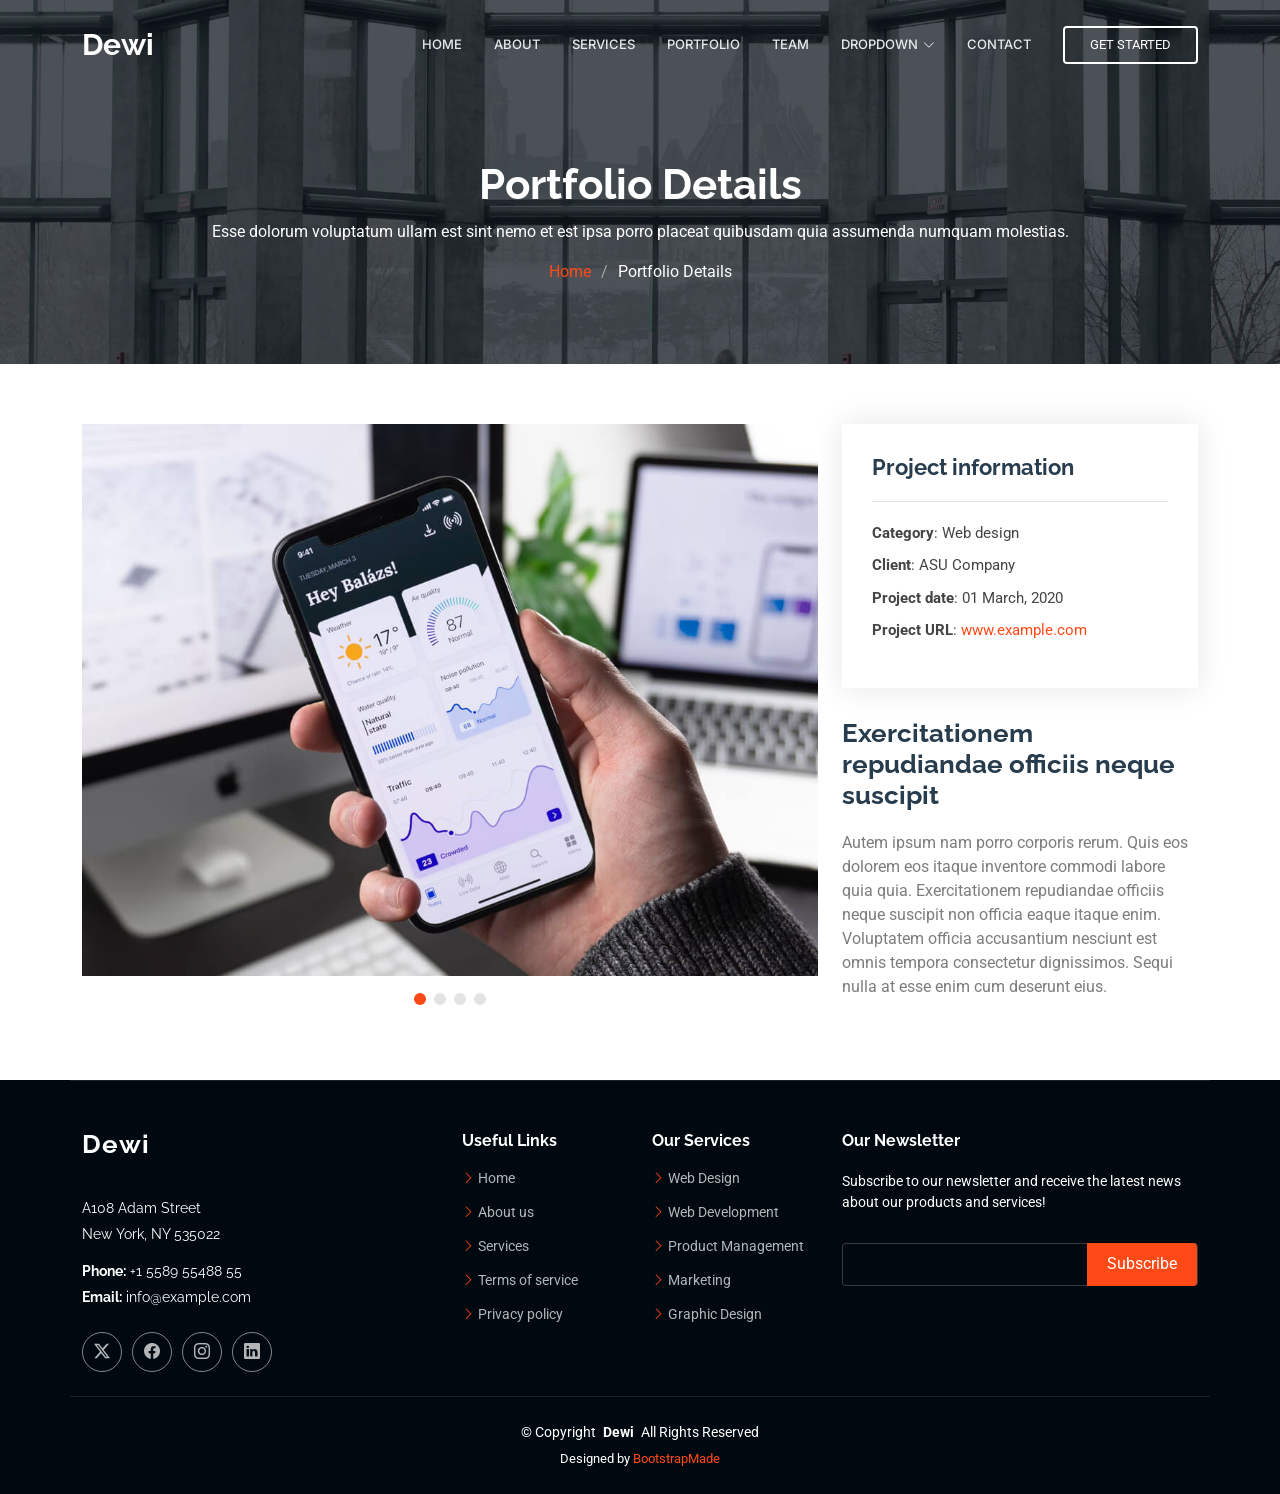
<file: portfolio-details.html>
<!DOCTYPE html>
<html lang="en">

<head>
  <meta charset="utf-8">
  <meta content="width=device-width, initial-scale=1.0" name="viewport">
  <title>Portfolio Details - Dewi Bootstrap Template</title>
  <meta name="description" content="">
  <meta name="keywords" content="">

  <!-- Favicons -->
  <link href="assets/img/favicon.png" rel="icon">
  <link href="assets/img/apple-touch-icon.png" rel="apple-touch-icon">

  <!-- Fonts -->
  <link href="https://fonts.googleapis.com" rel="preconnect">
  <link href="https://fonts.gstatic.com" rel="preconnect" crossorigin>
  <link href="https://fonts.googleapis.com/css2?family=Roboto:ital,wght@0,100;0,300;0,400;0,500;0,700;0,900;1,100;1,300;1,400;1,500;1,700;1,900&family=Raleway:ital,wght@0,100;0,200;0,300;0,400;0,500;0,600;0,700;0,800;0,900;1,100;1,200;1,300;1,400;1,500;1,600;1,700;1,800;1,900&family=Inter:wght@100;200;300;400;500;600;700;800;900&display=swap" rel="stylesheet">

  <!-- Vendor CSS Files -->
  <link href="assets/vendor/bootstrap/css/bootstrap.min.css" rel="stylesheet">
  <link href="assets/vendor/bootstrap-icons/bootstrap-icons.css" rel="stylesheet">
  <link href="assets/vendor/aos/aos.css" rel="stylesheet">
  <link href="assets/vendor/glightbox/css/glightbox.min.css" rel="stylesheet">
  <link href="assets/vendor/swiper/swiper-bundle.min.css" rel="stylesheet">

  <!-- Main CSS File -->
  <link href="assets/css/main.css" rel="stylesheet">

</head>

<body class="portfolio-details-page">

  <header id="header" class="header d-flex align-items-center fixed-top">
    <div class="container-fluid container-xl position-relative d-flex align-items-center">

      <a href="index.html" class="logo d-flex align-items-center me-auto">
        <!-- Uncomment the line below if you also wish to use an image logo -->
        <!-- <img src="assets/img/logo.png" alt=""> -->
        <h1 class="sitename">Dewi</h1>
      </a>

      <nav id="navmenu" class="navmenu">
        <ul>
          <li><a href="#hero">Home</a></li>
          <li><a href="#about">About</a></li>
          <li><a href="#services">Services</a></li>
          <li><a href="#portfolio">Portfolio</a></li>
          <li><a href="#team">Team</a></li>
          <li class="dropdown"><a href="#"><span>Dropdown</span> <i class="bi bi-chevron-down toggle-dropdown"></i></a>
            <ul>
              <li><a href="#">Dropdown 1</a></li>
              <li class="dropdown"><a href="#"><span>Deep Dropdown</span> <i class="bi bi-chevron-down toggle-dropdown"></i></a>
                <ul>
                  <li><a href="#">Deep Dropdown 1</a></li>
                  <li><a href="#">Deep Dropdown 2</a></li>
                  <li><a href="#">Deep Dropdown 3</a></li>
                  <li><a href="#">Deep Dropdown 4</a></li>
                  <li><a href="#">Deep Dropdown 5</a></li>
                </ul>
              </li>
              <li><a href="#">Dropdown 2</a></li>
              <li><a href="#">Dropdown 3</a></li>
              <li><a href="#">Dropdown 4</a></li>
            </ul>
          </li>
          <li><a href="#contact">Contact</a></li>
        </ul>
        <i class="mobile-nav-toggle d-xl-none bi bi-list"></i>
      </nav>

      <a class="cta-btn" href="index.html#about">Get Started</a>

    </div>
  </header>

  <main class="main">

    <!-- Page Title -->
    <div class="page-title dark-background" data-aos="fade" style="background-image: url(assets/img/page-title-bg.webp);">
      <div class="container position-relative">
        <h1>Portfolio Details</h1>
        <p>Esse dolorum voluptatum ullam est sint nemo et est ipsa porro placeat quibusdam quia assumenda numquam molestias.</p>
        <nav class="breadcrumbs">
          <ol>
            <li><a href="index.html">Home</a></li>
            <li class="current">Portfolio Details</li>
          </ol>
        </nav>
      </div>
    </div><!-- End Page Title -->

    <!-- Portfolio Details Section -->
    <section id="portfolio-details" class="portfolio-details section">

      <div class="container" data-aos="fade-up" data-aos-delay="100">

        <div class="row gy-4">

          <div class="col-lg-8">
            <div class="portfolio-details-slider swiper init-swiper">

              <script type="application/json" class="swiper-config">
                {
                  "loop": true,
                  "speed": 600,
                  "autoplay": {
                    "delay": 5000
                  },
                  "slidesPerView": "auto",
                  "pagination": {
                    "el": ".swiper-pagination",
                    "type": "bullets",
                    "clickable": true
                  }
                }
              </script>

              <div class="swiper-wrapper align-items-center">

                <div class="swiper-slide">
                  <img src="assets/img/portfolio/app-1.jpg" alt="">
                </div>

                <div class="swiper-slide">
                  <img src="assets/img/portfolio/product-1.jpg" alt="">
                </div>

                <div class="swiper-slide">
                  <img src="assets/img/portfolio/branding-1.jpg" alt="">
                </div>

                <div class="swiper-slide">
                  <img src="assets/img/portfolio/books-1.jpg" alt="">
                </div>

              </div>
              <div class="swiper-pagination"></div>
            </div>
          </div>

          <div class="col-lg-4">
            <div class="portfolio-info" data-aos="fade-up" data-aos-delay="200">
              <h3>Project information</h3>
              <ul>
                <li><strong>Category</strong>: Web design</li>
                <li><strong>Client</strong>: ASU Company</li>
                <li><strong>Project date</strong>: 01 March, 2020</li>
                <li><strong>Project URL</strong>: <a href="#">www.example.com</a></li>
              </ul>
            </div>
            <div class="portfolio-description" data-aos="fade-up" data-aos-delay="300">
              <h2>Exercitationem repudiandae officiis neque suscipit</h2>
              <p>
                Autem ipsum nam porro corporis rerum. Quis eos dolorem eos itaque inventore commodi labore quia quia. Exercitationem repudiandae officiis neque suscipit non officia eaque itaque enim. Voluptatem officia accusantium nesciunt est omnis tempora consectetur dignissimos. Sequi nulla at esse enim cum deserunt eius.
              </p>
            </div>
          </div>

        </div>

      </div>

    </section><!-- /Portfolio Details Section -->

  </main>

  <footer id="footer" class="footer dark-background">

    <div class="container footer-top">
      <div class="row gy-4">
        <div class="col-lg-4 col-md-6 footer-about">
          <a href="index.html" class="logo d-flex align-items-center">
            <span class="sitename">Dewi</span>
          </a>
          <div class="footer-contact pt-3">
            <p>A108 Adam Street</p>
            <p>New York, NY 535022</p>
            <p class="mt-3"><strong>Phone:</strong> <span>+1 5589 55488 55</span></p>
            <p><strong>Email:</strong> <span>info@example.com</span></p>
          </div>
          <div class="social-links d-flex mt-4">
            <a href=""><i class="bi bi-twitter-x"></i></a>
            <a href=""><i class="bi bi-facebook"></i></a>
            <a href=""><i class="bi bi-instagram"></i></a>
            <a href=""><i class="bi bi-linkedin"></i></a>
          </div>
        </div>

        <div class="col-lg-2 col-md-3 footer-links">
          <h4>Useful Links</h4>
          <ul>
            <li><i class="bi bi-chevron-right"></i> <a href="#">Home</a></li>
            <li><i class="bi bi-chevron-right"></i> <a href="#">About us</a></li>
            <li><i class="bi bi-chevron-right"></i> <a href="#">Services</a></li>
            <li><i class="bi bi-chevron-right"></i> <a href="#">Terms of service</a></li>
            <li><i class="bi bi-chevron-right"></i> <a href="#">Privacy policy</a></li>
          </ul>
        </div>

        <div class="col-lg-2 col-md-3 footer-links">
          <h4>Our Services</h4>
          <ul>
            <li><i class="bi bi-chevron-right"></i> <a href="#">Web Design</a></li>
            <li><i class="bi bi-chevron-right"></i> <a href="#">Web Development</a></li>
            <li><i class="bi bi-chevron-right"></i> <a href="#">Product Management</a></li>
            <li><i class="bi bi-chevron-right"></i> <a href="#">Marketing</a></li>
            <li><i class="bi bi-chevron-right"></i> <a href="#">Graphic Design</a></li>
          </ul>
        </div>

        <div class="col-lg-4 col-md-12 footer-newsletter">
          <h4>Our Newsletter</h4>
          <p>Subscribe to our newsletter and receive the latest news about our products and services!</p>
          <form action="forms/newsletter.php" method="post" class="php-email-form">
            <div class="newsletter-form"><input type="email" name="email"><input type="submit" value="Subscribe"></div>
            <div class="loading">Loading</div>
            <div class="error-message"></div>
            <div class="sent-message">Your subscription request has been sent. Thank you!</div>
          </form>
        </div>

      </div>
    </div>

    <div class="container copyright text-center mt-4">
      <p>© <span>Copyright</span> <strong class="px-1 sitename">Dewi</strong> <span>All Rights Reserved</span></p>
      <div class="credits">
        Designed by <a href="https://bootstrapmade.com/">BootstrapMade</a>
      </div>
    </div>

  </footer>

  <!-- Scroll Top -->
  <a href="#" id="scroll-top" class="scroll-top d-flex align-items-center justify-content-center"><i class="bi bi-arrow-up-short"></i></a>

  <!-- Preloader -->
  <div id="preloader"></div>

  <!-- Vendor JS Files -->
  <script src="assets/vendor/bootstrap/js/bootstrap.bundle.min.js"></script>
  <script src="assets/vendor/php-email-form/validate.js"></script>
  <script src="assets/vendor/aos/aos.js"></script>
  <script src="assets/vendor/glightbox/js/glightbox.min.js"></script>
  <script src="assets/vendor/purecounter/purecounter_vanilla.js"></script>
  <script src="assets/vendor/swiper/swiper-bundle.min.js"></script>
  <script src="assets/vendor/imagesloaded/imagesloaded.pkgd.min.js"></script>
  <script src="assets/vendor/isotope-layout/isotope.pkgd.min.js"></script>

  <!-- Main JS File -->
  <script src="assets/js/main.js"></script>

</body>

</html>
</file>
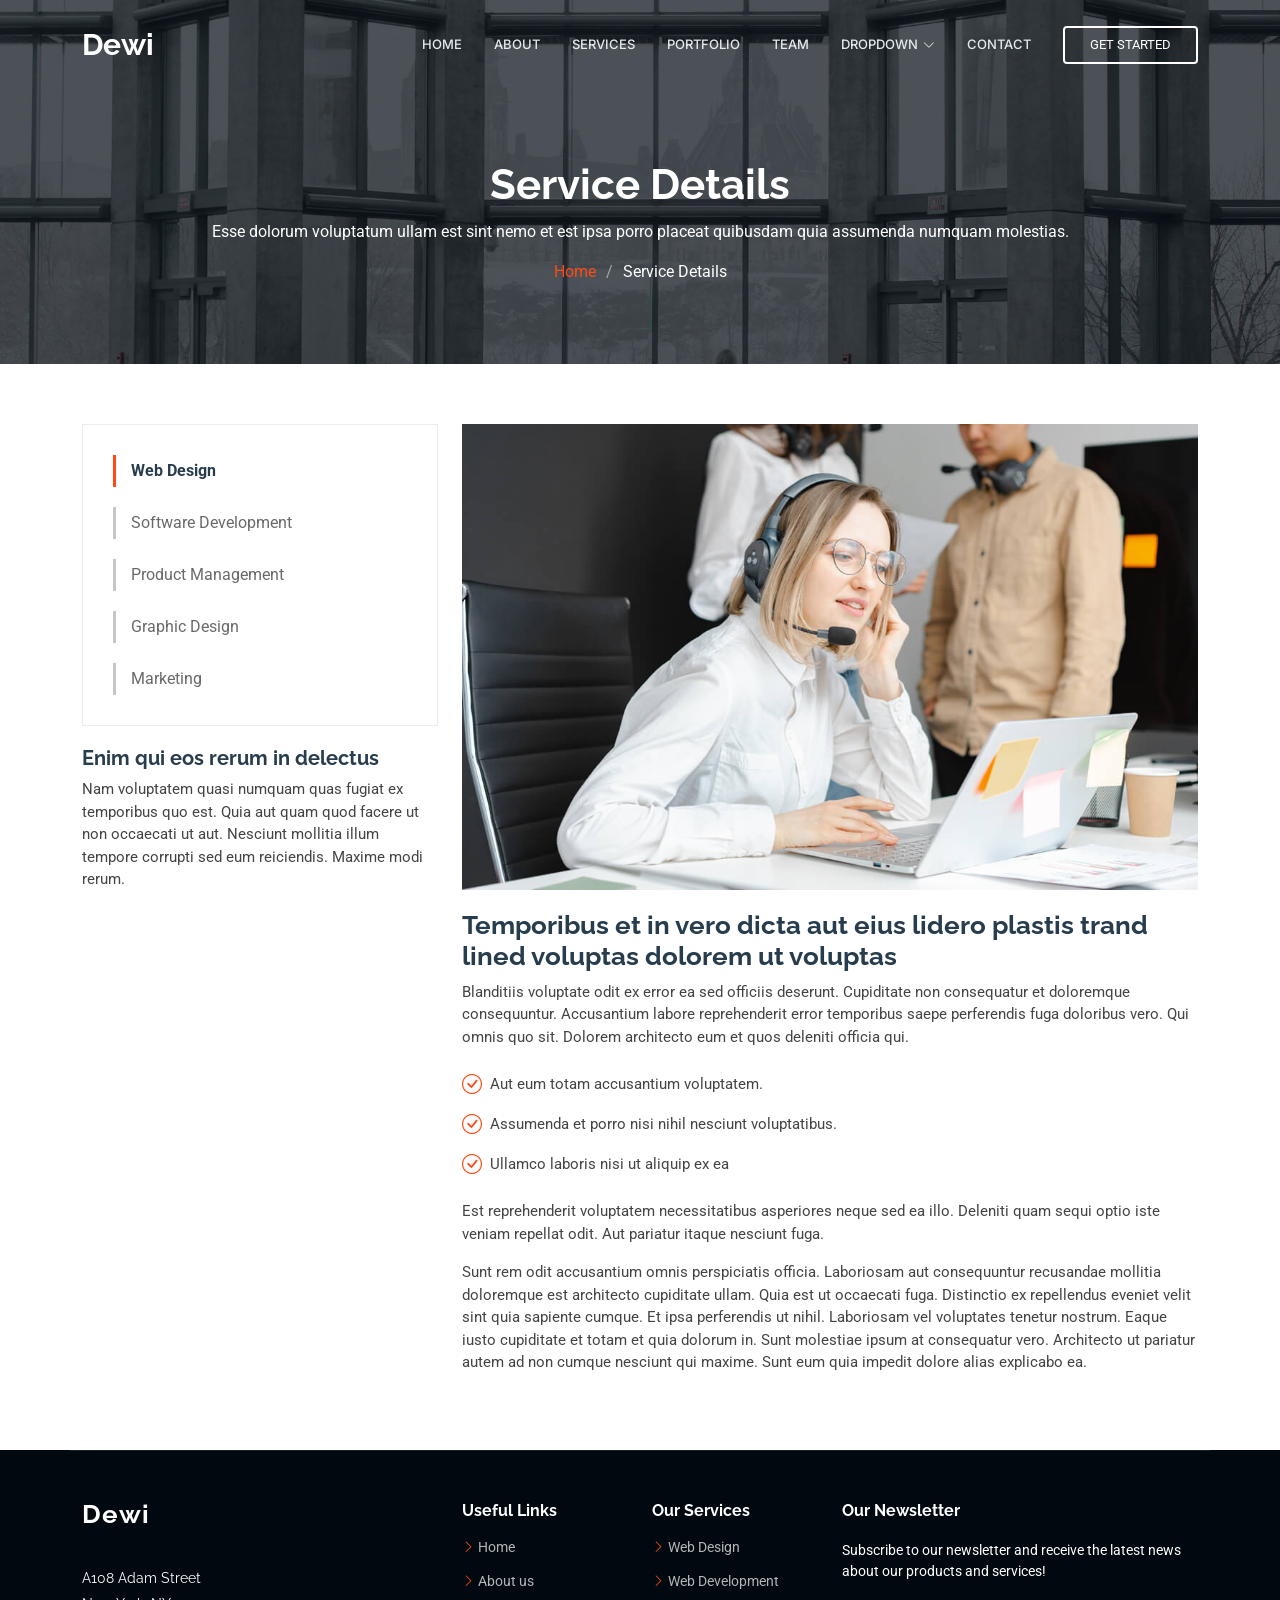
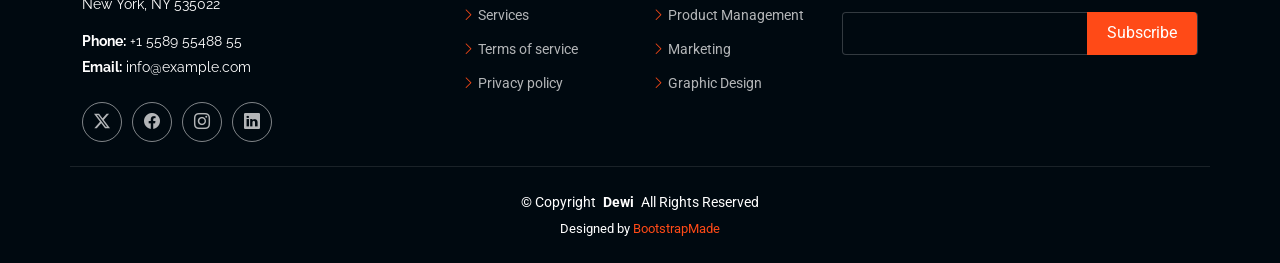
<file: service-details.html>
<!DOCTYPE html>
<html lang="en">

<head>
  <meta charset="utf-8">
  <meta content="width=device-width, initial-scale=1.0" name="viewport">
  <title>Service Details - Dewi Bootstrap Template</title>
  <meta name="description" content="">
  <meta name="keywords" content="">

  <!-- Favicons -->
  <link href="assets/img/favicon.png" rel="icon">
  <link href="assets/img/apple-touch-icon.png" rel="apple-touch-icon">

  <!-- Fonts -->
  <link href="https://fonts.googleapis.com" rel="preconnect">
  <link href="https://fonts.gstatic.com" rel="preconnect" crossorigin>
  <link href="https://fonts.googleapis.com/css2?family=Roboto:ital,wght@0,100;0,300;0,400;0,500;0,700;0,900;1,100;1,300;1,400;1,500;1,700;1,900&family=Raleway:ital,wght@0,100;0,200;0,300;0,400;0,500;0,600;0,700;0,800;0,900;1,100;1,200;1,300;1,400;1,500;1,600;1,700;1,800;1,900&family=Inter:wght@100;200;300;400;500;600;700;800;900&display=swap" rel="stylesheet">

  <!-- Vendor CSS Files -->
  <link href="assets/vendor/bootstrap/css/bootstrap.min.css" rel="stylesheet">
  <link href="assets/vendor/bootstrap-icons/bootstrap-icons.css" rel="stylesheet">
  <link href="assets/vendor/aos/aos.css" rel="stylesheet">
  <link href="assets/vendor/glightbox/css/glightbox.min.css" rel="stylesheet">
  <link href="assets/vendor/swiper/swiper-bundle.min.css" rel="stylesheet">

  <!-- Main CSS File -->
  <link href="assets/css/main.css" rel="stylesheet">


</head>

<body class="service-details-page">

  <header id="header" class="header d-flex align-items-center fixed-top">
    <div class="container-fluid container-xl position-relative d-flex align-items-center">

      <a href="index.html" class="logo d-flex align-items-center me-auto">
        <!-- Uncomment the line below if you also wish to use an image logo -->
        <!-- <img src="assets/img/logo.png" alt=""> -->
        <h1 class="sitename">Dewi</h1>
      </a>

      <nav id="navmenu" class="navmenu">
        <ul>
          <li><a href="#hero">Home</a></li>
          <li><a href="#about">About</a></li>
          <li><a href="#services">Services</a></li>
          <li><a href="#portfolio">Portfolio</a></li>
          <li><a href="#team">Team</a></li>
          <li class="dropdown"><a href="#"><span>Dropdown</span> <i class="bi bi-chevron-down toggle-dropdown"></i></a>
            <ul>
              <li><a href="#">Dropdown 1</a></li>
              <li class="dropdown"><a href="#"><span>Deep Dropdown</span> <i class="bi bi-chevron-down toggle-dropdown"></i></a>
                <ul>
                  <li><a href="#">Deep Dropdown 1</a></li>
                  <li><a href="#">Deep Dropdown 2</a></li>
                  <li><a href="#">Deep Dropdown 3</a></li>
                  <li><a href="#">Deep Dropdown 4</a></li>
                  <li><a href="#">Deep Dropdown 5</a></li>
                </ul>
              </li>
              <li><a href="#">Dropdown 2</a></li>
              <li><a href="#">Dropdown 3</a></li>
              <li><a href="#">Dropdown 4</a></li>
            </ul>
          </li>
          <li><a href="#contact">Contact</a></li>
        </ul>
        <i class="mobile-nav-toggle d-xl-none bi bi-list"></i>
      </nav>

      <a class="cta-btn" href="index.html#about">Get Started</a>

    </div>
  </header>

  <main class="main">

    <!-- Page Title -->
    <div class="page-title dark-background" data-aos="fade" style="background-image: url(assets/img/page-title-bg.webp);">
      <div class="container position-relative">
        <h1>Service Details</h1>
        <p>Esse dolorum voluptatum ullam est sint nemo et est ipsa porro placeat quibusdam quia assumenda numquam molestias.</p>
        <nav class="breadcrumbs">
          <ol>
            <li><a href="index.html">Home</a></li>
            <li class="current">Service Details</li>
          </ol>
        </nav>
      </div>
    </div><!-- End Page Title -->

    <!-- Service Details Section -->
    <section id="service-details" class="service-details section">

      <div class="container">

        <div class="row gy-4">

          <div class="col-lg-4" data-aos="fade-up" data-aos-delay="100">
            <div class="services-list">
              <a href="#" class="active">Web Design</a>
              <a href="#">Software Development</a>
              <a href="#">Product Management</a>
              <a href="#">Graphic Design</a>
              <a href="#">Marketing</a>
            </div>

            <h4>Enim qui eos rerum in delectus</h4>
            <p>Nam voluptatem quasi numquam quas fugiat ex temporibus quo est. Quia aut quam quod facere ut non occaecati ut aut. Nesciunt mollitia illum tempore corrupti sed eum reiciendis. Maxime modi rerum.</p>
          </div>

          <div class="col-lg-8" data-aos="fade-up" data-aos-delay="200">
            <img src="assets/img/services.jpg" alt="" class="img-fluid services-img">
            <h3>Temporibus et in vero dicta aut eius lidero plastis trand lined voluptas dolorem ut voluptas</h3>
            <p>
              Blanditiis voluptate odit ex error ea sed officiis deserunt. Cupiditate non consequatur et doloremque consequuntur. Accusantium labore reprehenderit error temporibus saepe perferendis fuga doloribus vero. Qui omnis quo sit. Dolorem architecto eum et quos deleniti officia qui.
            </p>
            <ul>
              <li><i class="bi bi-check-circle"></i> <span>Aut eum totam accusantium voluptatem.</span></li>
              <li><i class="bi bi-check-circle"></i> <span>Assumenda et porro nisi nihil nesciunt voluptatibus.</span></li>
              <li><i class="bi bi-check-circle"></i> <span>Ullamco laboris nisi ut aliquip ex ea</span></li>
            </ul>
            <p>
              Est reprehenderit voluptatem necessitatibus asperiores neque sed ea illo. Deleniti quam sequi optio iste veniam repellat odit. Aut pariatur itaque nesciunt fuga.
            </p>
            <p>
              Sunt rem odit accusantium omnis perspiciatis officia. Laboriosam aut consequuntur recusandae mollitia doloremque est architecto cupiditate ullam. Quia est ut occaecati fuga. Distinctio ex repellendus eveniet velit sint quia sapiente cumque. Et ipsa perferendis ut nihil. Laboriosam vel voluptates tenetur nostrum. Eaque iusto cupiditate et totam et quia dolorum in. Sunt molestiae ipsum at consequatur vero. Architecto ut pariatur autem ad non cumque nesciunt qui maxime. Sunt eum quia impedit dolore alias explicabo ea.
            </p>
          </div>

        </div>

      </div>

    </section><!-- /Service Details Section -->

  </main>

  <footer id="footer" class="footer dark-background">

    <div class="container footer-top">
      <div class="row gy-4">
        <div class="col-lg-4 col-md-6 footer-about">
          <a href="index.html" class="logo d-flex align-items-center">
            <span class="sitename">Dewi</span>
          </a>
          <div class="footer-contact pt-3">
            <p>A108 Adam Street</p>
            <p>New York, NY 535022</p>
            <p class="mt-3"><strong>Phone:</strong> <span>+1 5589 55488 55</span></p>
            <p><strong>Email:</strong> <span>info@example.com</span></p>
          </div>
          <div class="social-links d-flex mt-4">
            <a href=""><i class="bi bi-twitter-x"></i></a>
            <a href=""><i class="bi bi-facebook"></i></a>
            <a href=""><i class="bi bi-instagram"></i></a>
            <a href=""><i class="bi bi-linkedin"></i></a>
          </div>
        </div>

        <div class="col-lg-2 col-md-3 footer-links">
          <h4>Useful Links</h4>
          <ul>
            <li><i class="bi bi-chevron-right"></i> <a href="#">Home</a></li>
            <li><i class="bi bi-chevron-right"></i> <a href="#">About us</a></li>
            <li><i class="bi bi-chevron-right"></i> <a href="#">Services</a></li>
            <li><i class="bi bi-chevron-right"></i> <a href="#">Terms of service</a></li>
            <li><i class="bi bi-chevron-right"></i> <a href="#">Privacy policy</a></li>
          </ul>
        </div>

        <div class="col-lg-2 col-md-3 footer-links">
          <h4>Our Services</h4>
          <ul>
            <li><i class="bi bi-chevron-right"></i> <a href="#">Web Design</a></li>
            <li><i class="bi bi-chevron-right"></i> <a href="#">Web Development</a></li>
            <li><i class="bi bi-chevron-right"></i> <a href="#">Product Management</a></li>
            <li><i class="bi bi-chevron-right"></i> <a href="#">Marketing</a></li>
            <li><i class="bi bi-chevron-right"></i> <a href="#">Graphic Design</a></li>
          </ul>
        </div>

        <div class="col-lg-4 col-md-12 footer-newsletter">
          <h4>Our Newsletter</h4>
          <p>Subscribe to our newsletter and receive the latest news about our products and services!</p>
          <form action="forms/newsletter.php" method="post" class="php-email-form">
            <div class="newsletter-form"><input type="email" name="email"><input type="submit" value="Subscribe"></div>
            <div class="loading">Loading</div>
            <div class="error-message"></div>
            <div class="sent-message">Your subscription request has been sent. Thank you!</div>
          </form>
        </div>

      </div>
    </div>

    <div class="container copyright text-center mt-4">
      <p>© <span>Copyright</span> <strong class="px-1 sitename">Dewi</strong> <span>All Rights Reserved</span></p>
      <div class="credits">

        Designed by <a href="https://bootstrapmade.com/">BootstrapMade</a>
      </div>
    </div>

  </footer>

  <!-- Scroll Top -->
  <a href="#" id="scroll-top" class="scroll-top d-flex align-items-center justify-content-center"><i class="bi bi-arrow-up-short"></i></a>

  <!-- Preloader -->
  <div id="preloader"></div>

  <!-- Vendor JS Files -->
  <script src="assets/vendor/bootstrap/js/bootstrap.bundle.min.js"></script>
  <script src="assets/vendor/php-email-form/validate.js"></script>
  <script src="assets/vendor/aos/aos.js"></script>
  <script src="assets/vendor/glightbox/js/glightbox.min.js"></script>
  <script src="assets/vendor/purecounter/purecounter_vanilla.js"></script>
  <script src="assets/vendor/swiper/swiper-bundle.min.js"></script>
  <script src="assets/vendor/imagesloaded/imagesloaded.pkgd.min.js"></script>
  <script src="assets/vendor/isotope-layout/isotope.pkgd.min.js"></script>

  <!-- Main JS File -->
  <script src="assets/js/main.js"></script>

</body>

</html>
</file>
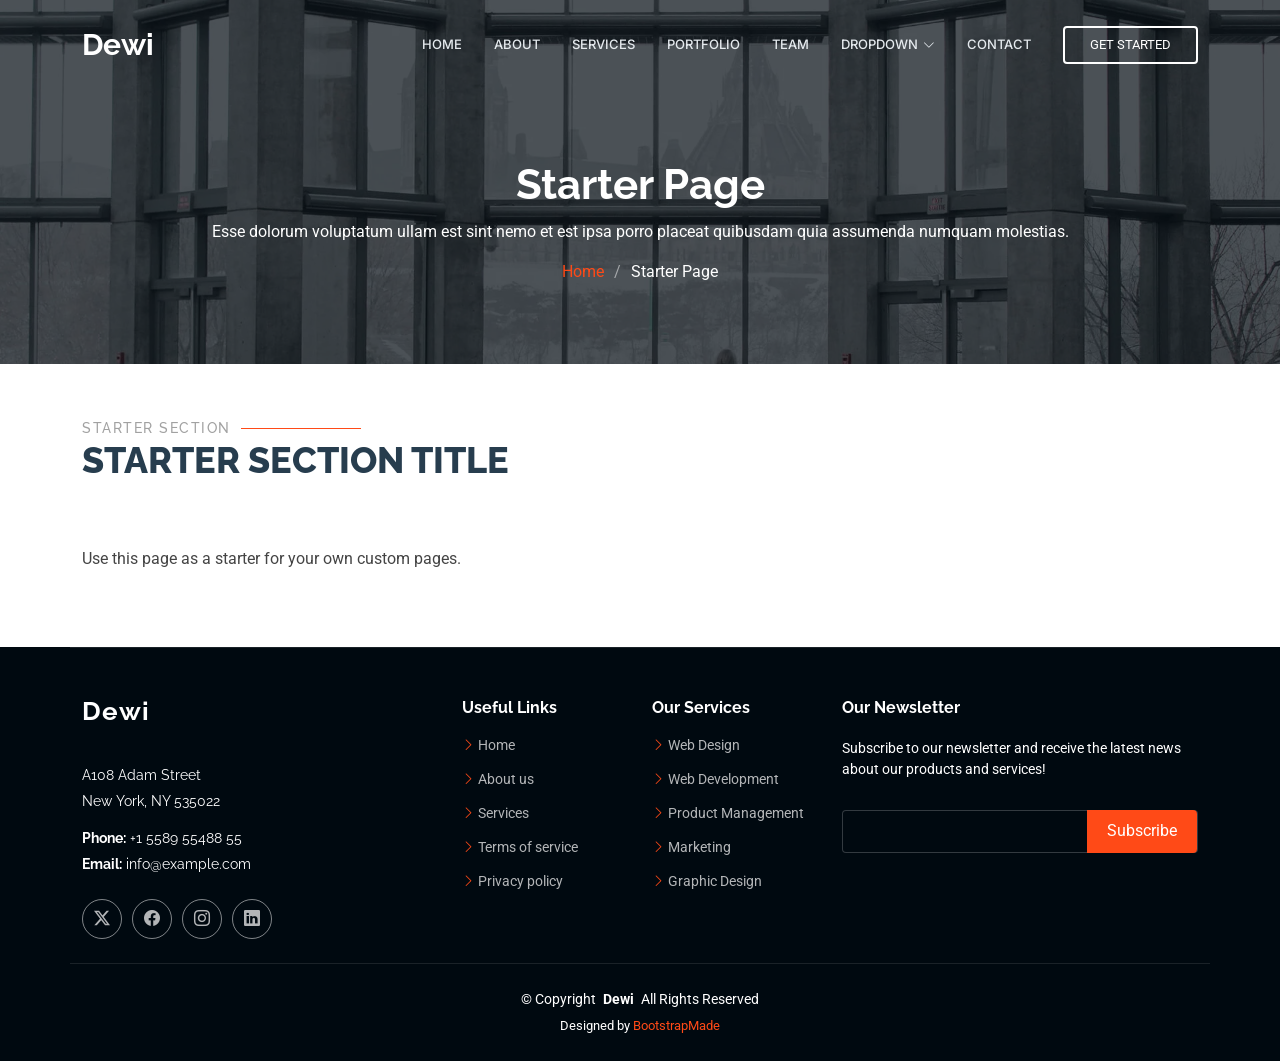
<file: starter-page.html>
<!DOCTYPE html>
<html lang="en">

<head>
  <meta charset="utf-8">
  <meta content="width=device-width, initial-scale=1.0" name="viewport">
  <title>Starter Page - Dewi Bootstrap Template</title>
  <meta name="description" content="">
  <meta name="keywords" content="">

  <!-- Favicons -->
  <link href="assets/img/favicon.png" rel="icon">
  <link href="assets/img/apple-touch-icon.png" rel="apple-touch-icon">

  <!-- Fonts -->
  <link href="https://fonts.googleapis.com" rel="preconnect">
  <link href="https://fonts.gstatic.com" rel="preconnect" crossorigin>
  <link href="https://fonts.googleapis.com/css2?family=Roboto:ital,wght@0,100;0,300;0,400;0,500;0,700;0,900;1,100;1,300;1,400;1,500;1,700;1,900&family=Raleway:ital,wght@0,100;0,200;0,300;0,400;0,500;0,600;0,700;0,800;0,900;1,100;1,200;1,300;1,400;1,500;1,600;1,700;1,800;1,900&family=Inter:wght@100;200;300;400;500;600;700;800;900&display=swap" rel="stylesheet">

  <!-- Vendor CSS Files -->
  <link href="assets/vendor/bootstrap/css/bootstrap.min.css" rel="stylesheet">
  <link href="assets/vendor/bootstrap-icons/bootstrap-icons.css" rel="stylesheet">
  <link href="assets/vendor/aos/aos.css" rel="stylesheet">
  <link href="assets/vendor/glightbox/css/glightbox.min.css" rel="stylesheet">
  <link href="assets/vendor/swiper/swiper-bundle.min.css" rel="stylesheet">

  <!-- Main CSS File -->
  <link href="assets/css/main.css" rel="stylesheet">

</head>

<body class="starter-page-page">

  <header id="header" class="header d-flex align-items-center fixed-top">
    <div class="container-fluid container-xl position-relative d-flex align-items-center">

      <a href="index.html" class="logo d-flex align-items-center me-auto">
        <!-- Uncomment the line below if you also wish to use an image logo -->
        <!-- <img src="assets/img/logo.png" alt=""> -->
        <h1 class="sitename">Dewi</h1>
      </a>

      <nav id="navmenu" class="navmenu">
        <ul>
          <li><a href="#hero">Home</a></li>
          <li><a href="#about">About</a></li>
          <li><a href="#services">Services</a></li>
          <li><a href="#portfolio">Portfolio</a></li>
          <li><a href="#team">Team</a></li>
          <li class="dropdown"><a href="#"><span>Dropdown</span> <i class="bi bi-chevron-down toggle-dropdown"></i></a>
            <ul>
              <li><a href="#">Dropdown 1</a></li>
              <li class="dropdown"><a href="#"><span>Deep Dropdown</span> <i class="bi bi-chevron-down toggle-dropdown"></i></a>
                <ul>
                  <li><a href="#">Deep Dropdown 1</a></li>
                  <li><a href="#">Deep Dropdown 2</a></li>
                  <li><a href="#">Deep Dropdown 3</a></li>
                  <li><a href="#">Deep Dropdown 4</a></li>
                  <li><a href="#">Deep Dropdown 5</a></li>
                </ul>
              </li>
              <li><a href="#">Dropdown 2</a></li>
              <li><a href="#">Dropdown 3</a></li>
              <li><a href="#">Dropdown 4</a></li>
            </ul>
          </li>
          <li><a href="#contact">Contact</a></li>
        </ul>
        <i class="mobile-nav-toggle d-xl-none bi bi-list"></i>
      </nav>

      <a class="cta-btn" href="index.html#about">Get Started</a>

    </div>
  </header>

  <main class="main">

    <!-- Page Title -->
    <div class="page-title dark-background" data-aos="fade" style="background-image: url(assets/img/page-title-bg.webp);">
      <div class="container position-relative">
        <h1>Starter Page</h1>
        <p>Esse dolorum voluptatum ullam est sint nemo et est ipsa porro placeat quibusdam quia assumenda numquam molestias.</p>
        <nav class="breadcrumbs">
          <ol>
            <li><a href="index.html">Home</a></li>
            <li class="current">Starter Page</li>
          </ol>
        </nav>
      </div>
    </div><!-- End Page Title -->

    <!-- Starter Section Section -->
    <section id="starter-section" class="starter-section section">

      <!-- Section Title -->
      <div class="container section-title" data-aos="fade-up">
        <h2>Starter Section</h2>
        <p>Starter Section Title<br></p>
      </div><!-- End Section Title -->

      <div class="container" data-aos="fade-up">
        <p>Use this page as a starter for your own custom pages.</p>
      </div>

    </section><!-- /Starter Section Section -->

  </main>

  <footer id="footer" class="footer dark-background">

    <div class="container footer-top">
      <div class="row gy-4">
        <div class="col-lg-4 col-md-6 footer-about">
          <a href="index.html" class="logo d-flex align-items-center">
            <span class="sitename">Dewi</span>
          </a>
          <div class="footer-contact pt-3">
            <p>A108 Adam Street</p>
            <p>New York, NY 535022</p>
            <p class="mt-3"><strong>Phone:</strong> <span>+1 5589 55488 55</span></p>
            <p><strong>Email:</strong> <span>info@example.com</span></p>
          </div>
          <div class="social-links d-flex mt-4">
            <a href=""><i class="bi bi-twitter-x"></i></a>
            <a href=""><i class="bi bi-facebook"></i></a>
            <a href=""><i class="bi bi-instagram"></i></a>
            <a href=""><i class="bi bi-linkedin"></i></a>
          </div>
        </div>

        <div class="col-lg-2 col-md-3 footer-links">
          <h4>Useful Links</h4>
          <ul>
            <li><i class="bi bi-chevron-right"></i> <a href="#">Home</a></li>
            <li><i class="bi bi-chevron-right"></i> <a href="#">About us</a></li>
            <li><i class="bi bi-chevron-right"></i> <a href="#">Services</a></li>
            <li><i class="bi bi-chevron-right"></i> <a href="#">Terms of service</a></li>
            <li><i class="bi bi-chevron-right"></i> <a href="#">Privacy policy</a></li>
          </ul>
        </div>

        <div class="col-lg-2 col-md-3 footer-links">
          <h4>Our Services</h4>
          <ul>
            <li><i class="bi bi-chevron-right"></i> <a href="#">Web Design</a></li>
            <li><i class="bi bi-chevron-right"></i> <a href="#">Web Development</a></li>
            <li><i class="bi bi-chevron-right"></i> <a href="#">Product Management</a></li>
            <li><i class="bi bi-chevron-right"></i> <a href="#">Marketing</a></li>
            <li><i class="bi bi-chevron-right"></i> <a href="#">Graphic Design</a></li>
          </ul>
        </div>

        <div class="col-lg-4 col-md-12 footer-newsletter">
          <h4>Our Newsletter</h4>
          <p>Subscribe to our newsletter and receive the latest news about our products and services!</p>
          <form action="forms/newsletter.php" method="post" class="php-email-form">
            <div class="newsletter-form"><input type="email" name="email"><input type="submit" value="Subscribe"></div>
            <div class="loading">Loading</div>
            <div class="error-message"></div>
            <div class="sent-message">Your subscription request has been sent. Thank you!</div>
          </form>
        </div>

      </div>
    </div>

    <div class="container copyright text-center mt-4">
      <p>© <span>Copyright</span> <strong class="px-1 sitename">Dewi</strong> <span>All Rights Reserved</span></p>
      <div class="credits">

        Designed by <a href="https://bootstrapmade.com/">BootstrapMade</a>
      </div>
    </div>

  </footer>

  <!-- Scroll Top -->
  <a href="#" id="scroll-top" class="scroll-top d-flex align-items-center justify-content-center"><i class="bi bi-arrow-up-short"></i></a>

  <!-- Preloader -->
  <div id="preloader"></div>

  <!-- Vendor JS Files -->
  <script src="assets/vendor/bootstrap/js/bootstrap.bundle.min.js"></script>
  <script src="assets/vendor/php-email-form/validate.js"></script>
  <script src="assets/vendor/aos/aos.js"></script>
  <script src="assets/vendor/glightbox/js/glightbox.min.js"></script>
  <script src="assets/vendor/purecounter/purecounter_vanilla.js"></script>
  <script src="assets/vendor/swiper/swiper-bundle.min.js"></script>
  <script src="assets/vendor/imagesloaded/imagesloaded.pkgd.min.js"></script>
  <script src="assets/vendor/isotope-layout/isotope.pkgd.min.js"></script>

  <!-- Main JS File -->
  <script src="assets/js/main.js"></script>

</body>

</html>
</file>
<file: assets/css/main.css>
/* Fonts */
:root {
  --default-font: "Roboto",  system-ui, -apple-system, "Segoe UI", Roboto, "Helvetica Neue", Arial, "Noto Sans", "Liberation Sans", sans-serif, "Apple Color Emoji", "Segoe UI Emoji", "Segoe UI Symbol", "Noto Color Emoji";
  --heading-font: "Raleway",  sans-serif;
  --nav-font: "Inter",  sans-serif;
}

/* Global Colors - The following color variables are used throughout the website. Updating them here will change the color scheme of the entire website */
:root { 
  --background-color: #ffffff; /* Background color for the entire website, including individual sections */
  --default-color: #444444; /* Default color used for the majority of the text content across the entire website */
  --heading-color: #273d4e; /* Color for headings, subheadings and title throughout the website */
  --accent-color: #ff4a17; /* Accent color that represents your brand on the website. It's used for buttons, links, and other elements that need to stand out */
  --surface-color: #ffffff; /* The surface color is used as a background of boxed elements within sections, such as cards, icon boxes, or other elements that require a visual separation from the global background. */
  --contrast-color: #ffffff; /* Contrast color for text, ensuring readability against backgrounds of accent, heading, or default colors. */
}

/* Nav Menu Colors - The following color variables are used specifically for the navigation menu. They are separate from the global colors to allow for more customization options */
:root {
  --nav-color: #e5eaee;  /* The default color of the main navmenu links */
  --nav-hover-color: #ff4a17; /* Applied to main navmenu links when they are hovered over or active */
  --nav-mobile-background-color: #ffffff; /* Used as the background color for mobile navigation menu */
  --nav-dropdown-background-color: #ffffff; /* Used as the background color for dropdown items that appear when hovering over primary navigation items */
  --nav-dropdown-color: #444444; /* Used for navigation links of the dropdown items in the navigation menu. */
  --nav-dropdown-hover-color: #ff4a17; /* Similar to --nav-hover-color, this color is applied to dropdown navigation links when they are hovered over. */
}

/* Color Presets - These classes override global colors when applied to any section or element, providing reuse of the sam color scheme. */

.light-background {
  --background-color: #f1f4fa;
  --surface-color: #ffffff;
}

.dark-background {
  --background-color: #000910;
  --default-color: #ffffff;
  --heading-color: #ffffff;
  --surface-color: #28323a;
  --contrast-color: #ffffff;
}

/* Smooth scroll */
:root {
  scroll-behavior: smooth;
}

/*--------------------------------------------------------------
# General Styling & Shared Classes
--------------------------------------------------------------*/
body {
  color: var(--default-color);
  background-color: var(--background-color);
  font-family: var(--default-font);
}

a {
  color: var(--accent-color);
  text-decoration: none;
  transition: 0.3s;
}

a:hover {
  color: color-mix(in srgb, var(--accent-color), transparent 25%);
  text-decoration: none;
}

h1,
h2,
h3,
h4,
h5,
h6 {
  color: var(--heading-color);
  font-family: var(--heading-font);
}

/* PHP Email Form Messages
------------------------------*/
.php-email-form .error-message {
  display: none;
  background: #df1529;
  color: #ffffff;
  text-align: left;
  padding: 15px;
  margin-bottom: 24px;
  font-weight: 600;
}

.php-email-form .sent-message {
  display: none;
  color: #ffffff;
  background: #059652;
  text-align: center;
  padding: 15px;
  margin-bottom: 24px;
  font-weight: 600;
}

.php-email-form .loading {
  display: none;
  background: var(--surface-color);
  text-align: center;
  padding: 15px;
  margin-bottom: 24px;
}

.php-email-form .loading:before {
  content: "";
  display: inline-block;
  border-radius: 50%;
  width: 24px;
  height: 24px;
  margin: 0 10px -6px 0;
  border: 3px solid var(--accent-color);
  border-top-color: var(--surface-color);
  animation: php-email-form-loading 1s linear infinite;
}

@keyframes php-email-form-loading {
  0% {
    transform: rotate(0deg);
  }

  100% {
    transform: rotate(360deg);
  }
}

/* Pulsating Play Button
------------------------------*/
.pulsating-play-btn {
  width: 94px;
  height: 94px;
  background: radial-gradient(var(--accent-color) 50%, color-mix(in srgb, var(--accent-color), transparent 75%) 52%);
  border-radius: 50%;
  display: block;
  position: relative;
  overflow: hidden;
}

.pulsating-play-btn:before {
  content: "";
  position: absolute;
  width: 120px;
  height: 120px;
  animation-delay: 0s;
  animation: pulsate-play-btn 2s;
  animation-direction: forwards;
  animation-iteration-count: infinite;
  animation-timing-function: steps;
  opacity: 1;
  border-radius: 50%;
  border: 5px solid color-mix(in srgb, var(--accent-color), transparent 30%);
  top: -15%;
  left: -15%;
  background: rgba(198, 16, 0, 0);
}

.pulsating-play-btn:after {
  content: "";
  position: absolute;
  left: 50%;
  top: 50%;
  transform: translateX(-40%) translateY(-50%);
  width: 0;
  height: 0;
  border-top: 10px solid transparent;
  border-bottom: 10px solid transparent;
  border-left: 15px solid #fff;
  z-index: 100;
  transition: all 400ms cubic-bezier(0.55, 0.055, 0.675, 0.19);
}

.pulsating-play-btn:hover:before {
  content: "";
  position: absolute;
  left: 50%;
  top: 50%;
  transform: translateX(-40%) translateY(-50%);
  width: 0;
  height: 0;
  border: none;
  border-top: 10px solid transparent;
  border-bottom: 10px solid transparent;
  border-left: 15px solid #fff;
  z-index: 200;
  animation: none;
  border-radius: 0;
}

.pulsating-play-btn:hover:after {
  border-left: 15px solid var(--accent-color);
  transform: scale(20);
}

@keyframes pulsate-play-btn {
  0% {
    transform: scale(0.6, 0.6);
    opacity: 1;
  }

  100% {
    transform: scale(1, 1);
    opacity: 0;
  }
}

/*--------------------------------------------------------------
# Global Header
--------------------------------------------------------------*/
.header {
  --background-color: rgba(0, 0, 0, 0);
  --default-color: #ffffff;
  --heading-color: #ffffff;
  color: var(--default-color);
  background-color: var(--background-color);
  padding: 20px 0;
  transition: all 0.5s;
  z-index: 997;
}

.header .logo {
  line-height: 1;
}

.header .logo img {
  max-height: 36px;
  margin-right: 8px;
}

.header .logo h1 {
  font-size: 30px;
  margin: 0;
  font-weight: 700;
  color: var(--heading-color);
}

.header .cta-btn,
.header .cta-btn:focus {
  color: var(--contrast-color);
  font-size: 13px;
  padding: 7px 25px;
  margin: 0 0 0 30px;
  border-radius: 4px;
  transition: 0.3s;
  text-transform: uppercase;
  border: 2px solid var(--contrast-color);
}

.header .cta-btn:hover,
.header .cta-btn:focus:hover {
  color: var(--contrast-color);
  background: var(--accent-color);
  border-color: var(--accent-color);
}

@media (max-width: 1200px) {
  .header .logo {
    order: 1;
  }

  .header .cta-btn {
    order: 2;
    margin: 0 15px 0 0;
    padding: 6px 15px;
  }

  .header .navmenu {
    order: 3;
  }
}

.scrolled .header {
  box-shadow: 0px 0 18px rgba(0, 0, 0, 0.1);
}

/* Global Header on Scroll
------------------------------*/
.scrolled .header {
  --background-color: rgba(21, 34, 43, 0.85);
}

/*--------------------------------------------------------------
# Navigation Menu
--------------------------------------------------------------*/
/* Desktop Navigation */
@media (min-width: 1200px) {
  .navmenu {
    padding: 0;
  }

  .navmenu ul {
    margin: 0;
    padding: 0;
    display: flex;
    list-style: none;
    align-items: center;
  }

  .navmenu li {
    position: relative;
  }

  .navmenu>ul>li {
    white-space: nowrap;
    padding: 15px 14px;
  }

  .navmenu>ul>li:last-child {
    padding-right: 0;
  }

  .navmenu a,
  .navmenu a:focus {
    color: var(--nav-color);
    font-size: 13px;
    padding: 0 2px;
    font-family: var(--nav-font);
    font-weight: 500;
    display: flex;
    align-items: center;
    justify-content: space-between;
    white-space: nowrap;
    transition: 0.3s;
    position: relative;
    text-transform: uppercase;
  }

  .navmenu a i,
  .navmenu a:focus i {
    font-size: 12px;
    line-height: 0;
    margin-left: 5px;
    transition: 0.3s;
  }

  .navmenu>ul>li>a:before {
    content: "";
    position: absolute;
    height: 2px;
    bottom: -6px;
    left: 0;
    background-color: var(--nav-hover-color);
    visibility: hidden;
    width: 0px;
    transition: all 0.3s ease-in-out 0s;
  }

  .navmenu a:hover:before,
  .navmenu li:hover>a:before,
  .navmenu .active:before {
    visibility: visible;
    width: 100%;
  }

  .navmenu li:hover>a,
  .navmenu .active,
  .navmenu .active:focus {
    color: color-mix(in srgb, var(--nav-color) 90%, white 15%);
  }

  .navmenu .dropdown ul {
    margin: 0;
    padding: 10px 0;
    background: var(--nav-dropdown-background-color);
    display: block;
    position: absolute;
    visibility: hidden;
    left: 14px;
    top: 130%;
    opacity: 0;
    transition: 0.3s;
    border-radius: 4px;
    z-index: 99;
    box-shadow: 0px 0px 30px rgba(0, 0, 0, 0.1);
  }

  .navmenu .dropdown ul li {
    min-width: 200px;
  }

  .navmenu .dropdown ul a {
    padding: 10px 20px;
    font-size: 15px;
    text-transform: none;
    color: var(--nav-dropdown-color);
  }

  .navmenu .dropdown ul a i {
    font-size: 12px;
  }

  .navmenu .dropdown ul a:hover,
  .navmenu .dropdown ul .active:hover,
  .navmenu .dropdown ul li:hover>a {
    color: var(--nav-dropdown-hover-color);
  }

  .navmenu .dropdown:hover>ul {
    opacity: 1;
    top: 100%;
    visibility: visible;
  }

  .navmenu .dropdown .dropdown ul {
    top: 0;
    left: -90%;
    visibility: hidden;
  }

  .navmenu .dropdown .dropdown:hover>ul {
    opacity: 1;
    top: 0;
    left: -100%;
    visibility: visible;
  }
}

/* Mobile Navigation */
@media (max-width: 1199px) {
  .mobile-nav-toggle {
    color: var(--nav-color);
    font-size: 28px;
    line-height: 0;
    margin-right: 10px;
    cursor: pointer;
    transition: color 0.3s;
  }

  .navmenu {
    padding: 0;
    z-index: 9997;
  }

  .navmenu ul {
    display: none;
    list-style: none;
    position: absolute;
    inset: 60px 20px 20px 20px;
    padding: 10px 0;
    margin: 0;
    border-radius: 6px;
    background-color: var(--nav-mobile-background-color);
    border: 1px solid color-mix(in srgb, var(--default-color), transparent 90%);
    box-shadow: none;
    overflow-y: auto;
    transition: 0.3s;
    z-index: 9998;
  }

  .navmenu a,
  .navmenu a:focus {
    color: var(--nav-dropdown-color);
    padding: 10px 20px;
    font-family: var(--nav-font);
    font-size: 17px;
    font-weight: 500;
    display: flex;
    align-items: center;
    justify-content: space-between;
    white-space: nowrap;
    transition: 0.3s;
  }

  .navmenu a i,
  .navmenu a:focus i {
    font-size: 12px;
    line-height: 0;
    margin-left: 5px;
    width: 30px;
    height: 30px;
    display: flex;
    align-items: center;
    justify-content: center;
    border-radius: 50%;
    transition: 0.3s;
    background-color: color-mix(in srgb, var(--accent-color), transparent 90%);
  }

  .navmenu a i:hover,
  .navmenu a:focus i:hover {
    background-color: var(--accent-color);
    color: var(--contrast-color);
  }

  .navmenu a:hover,
  .navmenu .active,
  .navmenu .active:focus {
    color: var(--nav-dropdown-hover-color);
  }

  .navmenu .active i,
  .navmenu .active:focus i {
    background-color: var(--accent-color);
    color: var(--contrast-color);
    transform: rotate(180deg);
  }

  .navmenu .dropdown ul {
    position: static;
    display: none;
    z-index: 99;
    padding: 10px 0;
    margin: 10px 20px;
    background-color: var(--nav-dropdown-background-color);
    transition: all 0.5s ease-in-out;
  }

  .navmenu .dropdown ul ul {
    background-color: rgba(33, 37, 41, 0.1);
  }

  .navmenu .dropdown>.dropdown-active {
    display: block;
    background-color: rgba(33, 37, 41, 0.03);
  }

  .mobile-nav-active {
    overflow: hidden;
  }

  .mobile-nav-active .mobile-nav-toggle {
    color: #fff;
    position: absolute;
    font-size: 32px;
    top: 15px;
    right: 15px;
    margin-right: 0;
    z-index: 9999;
  }

  .mobile-nav-active .navmenu {
    position: fixed;
    overflow: hidden;
    inset: 0;
    background: rgba(33, 37, 41, 0.8);
    transition: 0.3s;
  }

  .mobile-nav-active .navmenu>ul {
    display: block;
  }
}

/*--------------------------------------------------------------
# Global Footer
--------------------------------------------------------------*/
.footer {
  color: var(--default-color);
  background-color: var(--background-color);
  font-size: 14px;
  position: relative;
}

.footer .footer-top {
  padding-top: 50px;
  border-top: 1px solid color-mix(in srgb, var(--default-color), transparent 90%);
}

.footer .footer-about .logo {
  line-height: 1;
  margin-bottom: 25px;
}

.footer .footer-about .logo img {
  max-height: 40px;
  margin-right: 6px;
}

.footer .footer-about .logo span {
  font-size: 26px;
  font-weight: 700;
  letter-spacing: 1px;
  font-family: var(--heading-font);
  color: var(--heading-color);
}

.footer .footer-about p {
  font-size: 14px;
  font-family: var(--heading-font);
}

.footer .social-links a {
  display: flex;
  align-items: center;
  justify-content: center;
  width: 40px;
  height: 40px;
  border-radius: 50%;
  border: 1px solid color-mix(in srgb, var(--default-color), transparent 50%);
  font-size: 16px;
  color: color-mix(in srgb, var(--default-color), transparent 30%);
  margin-right: 10px;
  transition: 0.3s;
}

.footer .social-links a:hover {
  color: var(--accent-color);
  border-color: var(--accent-color);
}

.footer h4 {
  font-size: 16px;
  font-weight: bold;
  position: relative;
  padding-bottom: 12px;
}

.footer .footer-links {
  margin-bottom: 30px;
}

.footer .footer-links ul {
  list-style: none;
  padding: 0;
  margin: 0;
}

.footer .footer-links ul i {
  padding-right: 3px;
  font-size: 13px;
  line-height: 0;
  color: var(--accent-color);
}

.footer .footer-links ul li {
  padding: 10px 0;
  display: flex;
  align-items: center;
}

.footer .footer-links ul li:first-child {
  padding-top: 0;
}

.footer .footer-links ul a {
  color: color-mix(in srgb, var(--default-color), transparent 30%);
  display: inline-block;
  line-height: 1;
}

.footer .footer-links ul a:hover {
  color: var(--accent-color);
}

.footer .footer-contact p {
  margin-bottom: 5px;
}

.footer .footer-newsletter .newsletter-form {
  margin-top: 30px;
  margin-bottom: 15px;
  padding: 6px 8px;
  position: relative;
  border-radius: 4px;
  border: 1px solid color-mix(in srgb, var(--default-color), transparent 80%);
  display: flex;
  background-color: var(--background-color);
  transition: 0.3s;
}

.footer .footer-newsletter .newsletter-form:focus-within {
  border-color: var(--accent-color);
}

.footer .footer-newsletter .newsletter-form input[type=email] {
  border: 0;
  padding: 4px;
  width: 100%;
  background-color: var(--background-color);
  color: var(--default-color);
}

.footer .footer-newsletter .newsletter-form input[type=email]:focus-visible {
  outline: none;
}

.footer .footer-newsletter .newsletter-form input[type=submit] {
  border: 0;
  font-size: 16px;
  padding: 0 20px;
  margin: -7px -8px -7px 0;
  background: var(--accent-color);
  color: var(--contrast-color);
  transition: 0.3s;
  border-radius: 0 4px 4px 0;
}

.footer .footer-newsletter .newsletter-form input[type=submit]:hover {
  background: color-mix(in srgb, var(--accent-color), transparent 20%);
}

.footer .copyright {
  padding: 25px 0;
  border-top: 1px solid color-mix(in srgb, var(--default-color), transparent 90%);
}

.footer .copyright p {
  margin-bottom: 0;
}

.footer .credits {
  margin-top: 6px;
  font-size: 13px;
}

/*--------------------------------------------------------------
# Preloader
--------------------------------------------------------------*/
#preloader {
  position: fixed;
  inset: 0;
  z-index: 999999;
  overflow: hidden;
  background: var(--background-color);
  transition: all 0.6s ease-out;
}

#preloader:before {
  content: "";
  position: fixed;
  top: calc(50% - 30px);
  left: calc(50% - 30px);
  border: 6px solid #ffffff;
  border-color: var(--accent-color) transparent var(--accent-color) transparent;
  border-radius: 50%;
  width: 60px;
  height: 60px;
  animation: animate-preloader 1.5s linear infinite;
}

@keyframes animate-preloader {
  0% {
    transform: rotate(0deg);
  }

  100% {
    transform: rotate(360deg);
  }
}

/*--------------------------------------------------------------
# Scroll Top Button
--------------------------------------------------------------*/
.scroll-top {
  position: fixed;
  visibility: hidden;
  opacity: 0;
  right: 15px;
  bottom: 15px;
  z-index: 99999;
  background-color: var(--accent-color);
  width: 40px;
  height: 40px;
  border-radius: 4px;
  transition: all 0.4s;
}

.scroll-top i {
  font-size: 24px;
  color: var(--contrast-color);
  line-height: 0;
}

.scroll-top:hover {
  background-color: color-mix(in srgb, var(--accent-color), transparent 20%);
  color: var(--contrast-color);
}

.scroll-top.active {
  visibility: visible;
  opacity: 1;
}

/*--------------------------------------------------------------
# Disable aos animation delay on mobile devices
--------------------------------------------------------------*/
@media screen and (max-width: 768px) {
  [data-aos-delay] {
    transition-delay: 0 !important;
  }
}

/*--------------------------------------------------------------
# Global Page Titles & Breadcrumbs
--------------------------------------------------------------*/
.page-title {
  color: var(--default-color);
  background-color: var(--background-color);
  background-size: cover;
  background-position: center;
  background-repeat: no-repeat;
  padding: 160px 0 80px 0;
  text-align: center;
  position: relative;
}

.page-title:before {
  content: "";
  background: color-mix(in srgb, var(--background-color), transparent 30%);
  position: absolute;
  inset: 0;
}

.page-title h1 {
  font-size: 42px;
  font-weight: 700;
  margin-bottom: 10px;
}

.page-title .breadcrumbs ol {
  display: flex;
  flex-wrap: wrap;
  list-style: none;
  justify-content: center;
  padding: 0;
  margin: 0;
  font-size: 16px;
  font-weight: 400;
}

.page-title .breadcrumbs ol li+li {
  padding-left: 10px;
}

.page-title .breadcrumbs ol li+li::before {
  content: "/";
  display: inline-block;
  padding-right: 10px;
  color: color-mix(in srgb, var(--default-color), transparent 50%);
}

/*--------------------------------------------------------------
# Global Sections
--------------------------------------------------------------*/
section,
.section {
  color: var(--default-color);
  background-color: var(--background-color);
  padding: 60px 0;
  scroll-margin-top: 90px;
  overflow: clip;
}

@media (max-width: 1199px) {

  section,
  .section {
    scroll-margin-top: 76px;
  }
}

/*--------------------------------------------------------------
# Global Section Titles
--------------------------------------------------------------*/
.section-title {
  padding-bottom: 60px;
  position: relative;
}

.section-title h2 {
  font-size: 14px;
  font-weight: 500;
  padding: 0;
  line-height: 1px;
  margin: 0;
  letter-spacing: 1.5px;
  text-transform: uppercase;
  color: color-mix(in srgb, var(--default-color), transparent 50%);
  position: relative;
}

.section-title h2::after {
  content: "";
  width: 120px;
  height: 1px;
  display: inline-block;
  background: var(--accent-color);
  margin: 4px 10px;
}

.section-title p {
  color: var(--heading-color);
  margin: 0;
  font-size: 36px;
  font-weight: 800;
  text-transform: uppercase;
  font-family: var(--heading-font);
}

@media (max-width: 768px) {
  .section-title p {
    font-size: 24px;
  }
}

/*--------------------------------------------------------------
# Hero Section
--------------------------------------------------------------*/
.hero {
  width: 100%;
  min-height: 100vh;
  position: relative;
  padding: 80px 0;
  display: flex;
  align-items: center;
  justify-content: center;
}

.hero img {
  position: absolute;
  inset: 0;
  display: block;
  width: 100%;
  height: 100%;
  object-fit: cover;
  z-index: 1;
}

.hero:before {
  content: "";
  background: color-mix(in srgb, var(--background-color), transparent 30%);
  position: absolute;
  inset: 0;
  z-index: 2;
}

.hero .container {
  position: relative;
  z-index: 3;
}

.hero h2 {
  margin: 0;
  font-size: 48px;
  font-weight: 700;
  text-transform: uppercase;
}

.hero p {
  color: color-mix(in srgb, var(--default-color), transparent 20%);
  margin: 10px 0 0 0;
  font-size: 24px;
}

.hero .btn-get-started {
  background: var(--accent-color);
  color: var(--contrast-color);
  font-weight: 400;
  font-size: 14px;
  letter-spacing: 1px;
  display: inline-block;
  padding: 10px 30px;
  border-radius: 4px;
  transition: 0.3s;
  text-transform: uppercase;
}

.hero .btn-get-started:hover {
  background: color-mix(in srgb, var(--accent-color), transparent 20%);
}

.hero .btn-watch-video {
  font-size: 16px;
  transition: 0.5s;
  margin-left: 25px;
  font-weight: 400;
  color: var(--default-color);
}

.hero .btn-watch-video i {
  color: var(--accent-color);
  font-size: 32px;
  transition: 0.3s;
  line-height: 0;
  margin-right: 8px;
}

.hero .btn-watch-video:hover {
  color: var(--accent-color);
}

.hero .btn-watch-video:hover i {
  color: color-mix(in srgb, var(--accent-color), transparent 20%);
}

@media (max-width: 768px) {
  .hero h2 {
    font-size: 32px;
  }

  .hero p {
    font-size: 18px;
  }
}

/*--------------------------------------------------------------
# About Section
--------------------------------------------------------------*/
.about h3 {
  font-weight: 700;
  font-size: 28px;
  margin-bottom: 20px;
}

.about .fst-italic {
  color: color-mix(in srgb, var(--default-color), var(--contrast-color) 50%);
}

.about .content ul {
  list-style: none;
  padding: 0;
}

.about .content ul li {
  padding: 0 0 10px 30px;
  position: relative;
}

.about .content ul i {
  position: absolute;
  font-size: 20px;
  left: 0;
  top: -3px;
  color: var(--accent-color);
}

.about .content p:last-child {
  margin-bottom: 0;
}

.about .pulsating-play-btn {
  position: absolute;
  left: calc(50% - 47px);
  top: calc(50% - 47px);
}

/*--------------------------------------------------------------
# Stats Section
--------------------------------------------------------------*/
.stats .stats-item {
  background-color: var(--surface-color);
  box-shadow: 0px 0 30px rgba(0, 0, 0, 0.1);
  padding: 30px;
}

.stats .stats-item i {
  color: var(--accent-color);
  font-size: 42px;
  line-height: 0;
  margin-right: 20px;
}

.stats .stats-item span {
  color: var(--heading-color);
  font-size: 36px;
  display: block;
  font-weight: 600;
}

.stats .stats-item p {
  padding: 0;
  margin: 0;
  font-family: var(--heading-font);
  font-size: 16px;
}

/*--------------------------------------------------------------
# Services Section
--------------------------------------------------------------*/
.services .img {
  border-radius: 8px;
  overflow: hidden;
}

.services .img img {
  transition: 0.6s;
}

.services .details {
  background: color-mix(in srgb, var(--surface-color), transparent 5%);
  padding: 50px 30px;
  margin: -100px 30px 0 30px;
  transition: all ease-in-out 0.3s;
  position: relative;
  text-align: center;
  border-radius: 8px;
  box-shadow: 0px 0 25px rgba(0, 0, 0, 0.1);
}

.services .details .icon {
  margin: 0;
  width: 72px;
  height: 72px;
  background: var(--accent-color);
  color: var(--contrast-color);
  border: 6px solid var(--contrast-color);
  border-radius: 50px;
  display: flex;
  align-items: center;
  justify-content: center;
  margin-bottom: 20px;
  font-size: 28px;
  transition: ease-in-out 0.3s;
  position: absolute;
  top: -36px;
  left: calc(50% - 36px);
}

.services .details h3 {
  font-weight: 700;
  margin: 10px 0 15px 0;
  font-size: 22px;
  transition: ease-in-out 0.3s;
}

.services .details p {
  color: color-mix(in srgb, var(--default-color), transparent 10%);
  line-height: 24px;
  font-size: 14px;
  margin-bottom: 0;
}

.services .service-item:hover .details h3 {
  color: var(--accent-color);
}

.services .service-item:hover .details .icon {
  background: var(--surface-color);
  border: 2px solid var(--accent-color);
}

.services .service-item:hover .details .icon i {
  color: var(--accent-color);
}

.services .service-item:hover .img img {
  transform: scale(1.2);
}

/*--------------------------------------------------------------
# Clients Section
--------------------------------------------------------------*/
.clients {
  padding: 20px 0;
}

.clients .client-logo {
  display: flex;
  justify-content: center;
  align-items: center;
  overflow: hidden;
}

.clients .client-logo img {
  padding: 20px 40px;
  max-width: 90%;
  transition: 0.3s;
  opacity: 0.5;
  filter: grayscale(100);
}

.clients .client-logo img:hover {
  filter: none;
  opacity: 1;
}

@media (max-width: 640px) {
  .clients .client-logo img {
    padding: 20px;
  }
}

/*--------------------------------------------------------------
# Features Section
--------------------------------------------------------------*/
.features .nav-tabs {
  border: 0;
}

.features .nav-link {
  background-color: var(--surface-color);
  color: var(--heading-color);
  border: 1px solid color-mix(in srgb, var(--default-color), transparent 85%);
  padding: 15px 20px;
  transition: 0.3s;
  border-radius: 0;
  display: flex;
  align-items: center;
  justify-content: center;
  cursor: pointer;
  height: 100%;
}

.features .nav-link i {
  padding-right: 15px;
  font-size: 48px;
}

.features .nav-link h4 {
  font-size: 18px;
  font-weight: 600;
  margin: 0;
}

.features .nav-link:hover {
  color: var(--accent-color);
  border-color: var(--accent-color);
}

.features .nav-link.active {
  background: var(--accent-color);
  color: var(--contrast-color);
  border-color: var(--accent-color);
}

.features .nav-link.active h4 {
  color: var(--contrast-color);
}

@media (max-width: 768px) {
  .features .nav-link i {
    padding: 0;
    line-height: 1;
    font-size: 36px;
  }
}

@media (max-width: 575px) {
  .features .nav-link {
    padding: 15px;
  }

  .features .nav-link i {
    font-size: 24px;
  }
}

.features .tab-content {
  margin-top: 30px;
}

.features .tab-pane h3 {
  color: var(--heading-color);
  font-weight: 700;
  font-size: 26px;
}

.features .tab-pane ul {
  list-style: none;
  padding: 0;
}

.features .tab-pane ul li {
  padding-bottom: 10px;
}

.features .tab-pane ul i {
  font-size: 20px;
  padding-right: 4px;
  color: var(--accent-color);
}

.features .tab-pane p:last-child {
  margin-bottom: 0;
}

/*--------------------------------------------------------------
# Services 2 Section
--------------------------------------------------------------*/
.services-2 .service-item {
  background-color: var(--surface-color);
  padding: 30px;
  border: 1px solid color-mix(in srgb, var(--default-color), transparent 85%);
  transition: 0.3s;
}

.services-2 .service-item .icon {
  font-size: 36px;
  line-height: 0;
  margin-right: 30px;
  color: var(--accent-color);
}

.services-2 .service-item .title {
  font-weight: 700;
  margin-bottom: 15px;
  font-size: 20px;
}

.services-2 .service-item .title a {
  color: var(--heading-color);
}

.services-2 .service-item .description {
  line-height: 24px;
  font-size: 14px;
  margin: 0;
}

.services-2 .service-item:hover {
  border-color: var(--accent-color);
}

.services-2 .service-item:hover .title a {
  color: var(--accent-color);
}

/*--------------------------------------------------------------
# Testimonials Section
--------------------------------------------------------------*/
.testimonials {
  padding: 80px 0;
  position: relative;
}

.testimonials:before {
  content: "";
  background: color-mix(in srgb, var(--background-color), transparent 30%);
  position: absolute;
  inset: 0;
  z-index: 2;
}

.testimonials .testimonials-bg {
  position: absolute;
  inset: 0;
  display: block;
  width: 100%;
  height: 100%;
  object-fit: cover;
  z-index: 1;
}

.testimonials .container {
  position: relative;
  z-index: 3;
}

.testimonials .testimonials-carousel,
.testimonials .testimonials-slider {
  overflow: hidden;
}

.testimonials .testimonial-item {
  text-align: center;
}

.testimonials .testimonial-item .testimonial-img {
  width: 100px;
  border-radius: 50%;
  border: 6px solid color-mix(in srgb, var(--default-color), transparent 85%);
  margin: 0 auto;
}

.testimonials .testimonial-item h3 {
  font-size: 20px;
  font-weight: bold;
  margin: 10px 0 5px 0;
}

.testimonials .testimonial-item h4 {
  font-size: 14px;
  margin: 0 0 15px 0;
  color: color-mix(in srgb, var(--default-color), transparent 40%);
}

.testimonials .testimonial-item .stars {
  margin-bottom: 15px;
}

.testimonials .testimonial-item .stars i {
  color: #ffc107;
  margin: 0 1px;
}

.testimonials .testimonial-item .quote-icon-left,
.testimonials .testimonial-item .quote-icon-right {
  color: color-mix(in srgb, var(--default-color), transparent 40%);
  font-size: 26px;
  line-height: 0;
}

.testimonials .testimonial-item .quote-icon-left {
  display: inline-block;
  left: -5px;
  position: relative;
}

.testimonials .testimonial-item .quote-icon-right {
  display: inline-block;
  right: -5px;
  position: relative;
  top: 10px;
  transform: scale(-1, -1);
}

.testimonials .testimonial-item p {
  font-style: italic;
  margin: 0 auto 15px auto;
}

.testimonials .swiper-wrapper {
  height: auto;
}

.testimonials .swiper-pagination {
  margin-top: 20px;
  position: relative;
}

.testimonials .swiper-pagination .swiper-pagination-bullet {
  width: 12px;
  height: 12px;
  background-color: color-mix(in srgb, var(--default-color), transparent 50%);
  opacity: 0.5;
}

.testimonials .swiper-pagination .swiper-pagination-bullet-active {
  background-color: var(--default-color);
  opacity: 1;
}

@media (min-width: 992px) {
  .testimonials .testimonial-item p {
    width: 80%;
  }
}

/*--------------------------------------------------------------
# Portfolio Section
--------------------------------------------------------------*/
.portfolio .portfolio-filters {
  padding: 0;
  margin: 0 auto 20px auto;
  list-style: none;
  text-align: center;
}

.portfolio .portfolio-filters li {
  cursor: pointer;
  display: inline-block;
  padding: 0;
  font-size: 18px;
  font-weight: 500;
  margin: 0 10px;
  line-height: 1;
  margin-bottom: 5px;
  transition: all 0.3s ease-in-out;
}

.portfolio .portfolio-filters li:hover,
.portfolio .portfolio-filters li.filter-active {
  color: var(--accent-color);
}

.portfolio .portfolio-filters li:first-child {
  margin-left: 0;
}

.portfolio .portfolio-filters li:last-child {
  margin-right: 0;
}

@media (max-width: 575px) {
  .portfolio .portfolio-filters li {
    font-size: 14px;
    margin: 0 5px;
  }
}

.portfolio .portfolio-content {
  position: relative;
  overflow: hidden;
}

.portfolio .portfolio-content img {
  transition: 0.3s;
}

.portfolio .portfolio-content .portfolio-info {
  opacity: 0;
  position: absolute;
  inset: 0;
  z-index: 3;
  transition: all ease-in-out 0.3s;
  background: rgba(0, 0, 0, 0.6);
  padding: 15px;
}

.portfolio .portfolio-content .portfolio-info h4 {
  font-size: 14px;
  padding: 5px 10px;
  font-weight: 400;
  color: #ffffff;
  display: inline-block;
  background-color: var(--accent-color);
}

.portfolio .portfolio-content .portfolio-info p {
  position: absolute;
  bottom: 10px;
  text-align: center;
  display: inline-block;
  left: 0;
  right: 0;
  font-size: 16px;
  font-weight: 600;
  color: rgba(255, 255, 255, 0.8);
}

.portfolio .portfolio-content .portfolio-info .preview-link,
.portfolio .portfolio-content .portfolio-info .details-link {
  position: absolute;
  left: calc(50% - 40px);
  font-size: 26px;
  top: calc(50% - 14px);
  color: #fff;
  transition: 0.3s;
  line-height: 1.2;
}

.portfolio .portfolio-content .portfolio-info .preview-link:hover,
.portfolio .portfolio-content .portfolio-info .details-link:hover {
  color: var(--accent-color);
}

.portfolio .portfolio-content .portfolio-info .details-link {
  left: 50%;
  font-size: 34px;
  line-height: 0;
}

.portfolio .portfolio-content:hover .portfolio-info {
  opacity: 1;
}

.portfolio .portfolio-content:hover img {
  transform: scale(1.1);
}

/*--------------------------------------------------------------
# Team Section
--------------------------------------------------------------*/
.team .member {
  position: relative;
}

.team .member .pic {
  overflow: hidden;
  margin-bottom: 50px;
}

.team .member .member-info {
  background-color: var(--surface-color);
  color: color-mix(in srgb, var(--default-color), transparent 20%);
  box-shadow: 0px 2px 15px rgba(0, 0, 0, 0.1);
  position: absolute;
  bottom: -50px;
  left: 20px;
  right: 20px;
  padding: 20px 15px;
  overflow: hidden;
  transition: 0.5s;
}

.team .member h4 {
  font-weight: 700;
  margin-bottom: 10px;
  font-size: 16px;
  position: relative;
  padding-bottom: 10px;
}

.team .member h4::after {
  content: "";
  position: absolute;
  display: block;
  width: 50px;
  height: 1px;
  background: color-mix(in srgb, var(--default-color), transparent 60%);
  bottom: 0;
  left: 0;
}

.team .member span {
  font-style: italic;
  display: block;
  font-size: 13px;
}

.team .member .social {
  position: absolute;
  right: 15px;
  bottom: 15px;
}

.team .member .social a {
  transition: color 0.3s;
  color: color-mix(in srgb, var(--default-color), transparent 70%);
}

.team .member .social a:hover {
  color: var(--accent-color);
}

.team .member .social i {
  font-size: 16px;
  margin: 0 2px;
}

/*--------------------------------------------------------------
# Contact Section
--------------------------------------------------------------*/
.contact .info-item {
  background-color: var(--surface-color);
  box-shadow: 0px 0px 20px rgba(0, 0, 0, 0.1);
  padding: 24px 0 30px 0;
}

.contact .info-item i {
  font-size: 20px;
  color: var(--accent-color);
  width: 56px;
  height: 56px;
  font-size: 24px;
  display: flex;
  justify-content: center;
  align-items: center;
  border-radius: 4px;
  transition: all 0.3s ease-in-out;
  border-radius: 50%;
  border: 2px dotted color-mix(in srgb, var(--accent-color), transparent 40%);
}

.contact .info-item h3 {
  font-size: 20px;
  color: color-mix(in srgb, var(--default-color), transparent 20%);
  font-size: 18px;
  font-weight: 700;
  margin: 10px 0;
}

.contact .info-item p {
  padding: 0;
  margin-bottom: 0;
  font-size: 14px;
}

.contact .php-email-form {
  background-color: var(--surface-color);
  box-shadow: 0px 0px 20px rgba(0, 0, 0, 0.1);
  height: 100%;
  padding: 30px;
}

@media (max-width: 575px) {
  .contact .php-email-form {
    padding: 20px;
  }
}

.contact .php-email-form input[type=text],
.contact .php-email-form input[type=email],
.contact .php-email-form textarea {
  font-size: 14px;
  padding: 10px 15px;
  box-shadow: none;
  border-radius: 0;
  color: var(--default-color);
  background-color: var(--surface-color);
  border-color: color-mix(in srgb, var(--default-color), transparent 80%);
}

.contact .php-email-form input[type=text]:focus,
.contact .php-email-form input[type=email]:focus,
.contact .php-email-form textarea:focus {
  border-color: var(--accent-color);
}

.contact .php-email-form input[type=text]::placeholder,
.contact .php-email-form input[type=email]::placeholder,
.contact .php-email-form textarea::placeholder {
  color: color-mix(in srgb, var(--default-color), transparent 70%);
}

.contact .php-email-form button[type=submit] {
  color: var(--contrast-color);
  background: var(--accent-color);
  border: 0;
  padding: 10px 30px;
  transition: 0.4s;
  border-radius: 50px;
}

.contact .php-email-form button[type=submit]:hover {
  background: color-mix(in srgb, var(--accent-color), transparent 20%);
}

/*--------------------------------------------------------------
# Portfolio Details Section
--------------------------------------------------------------*/
.portfolio-details .portfolio-details-slider img {
  width: 100%;
}

.portfolio-details .portfolio-details-slider .swiper-pagination {
  margin-top: 20px;
  position: relative;
}

.portfolio-details .portfolio-details-slider .swiper-pagination .swiper-pagination-bullet {
  width: 12px;
  height: 12px;
  background-color: color-mix(in srgb, var(--default-color), transparent 85%);
  opacity: 1;
}

.portfolio-details .portfolio-details-slider .swiper-pagination .swiper-pagination-bullet-active {
  background-color: var(--accent-color);
}

.portfolio-details .portfolio-info {
  background-color: var(--surface-color);
  padding: 30px;
  box-shadow: 0px 0 30px rgba(0, 0, 0, 0.1);
}

.portfolio-details .portfolio-info h3 {
  font-size: 22px;
  font-weight: 700;
  margin-bottom: 20px;
  padding-bottom: 20px;
  border-bottom: 1px solid color-mix(in srgb, var(--default-color), transparent 85%);
}

.portfolio-details .portfolio-info ul {
  list-style: none;
  padding: 0;
  font-size: 15px;
}

.portfolio-details .portfolio-info ul li+li {
  margin-top: 10px;
}

.portfolio-details .portfolio-description {
  padding-top: 30px;
}

.portfolio-details .portfolio-description h2 {
  font-size: 26px;
  font-weight: 700;
  margin-bottom: 20px;
}

.portfolio-details .portfolio-description p {
  padding: 0;
  color: color-mix(in srgb, var(--default-color), transparent 30%);
}

/*--------------------------------------------------------------
# Service Details Section
--------------------------------------------------------------*/
.service-details .services-list {
  background-color: var(--surface-color);
  padding: 10px 30px;
  border: 1px solid color-mix(in srgb, var(--default-color), transparent 90%);
  margin-bottom: 20px;
}

.service-details .services-list a {
  display: block;
  line-height: 1;
  padding: 8px 0 8px 15px;
  border-left: 3px solid color-mix(in srgb, var(--default-color), transparent 70%);
  margin: 20px 0;
  color: color-mix(in srgb, var(--default-color), transparent 20%);
  transition: 0.3s;
}

.service-details .services-list a.active {
  color: var(--heading-color);
  font-weight: 700;
  border-color: var(--accent-color);
}

.service-details .services-list a:hover {
  border-color: var(--accent-color);
}

.service-details .services-img {
  margin-bottom: 20px;
}

.service-details h3 {
  font-size: 26px;
  font-weight: 700;
}

.service-details h4 {
  font-size: 20px;
  font-weight: 700;
}

.service-details p {
  font-size: 15px;
}

.service-details ul {
  list-style: none;
  padding: 0;
  font-size: 15px;
}

.service-details ul li {
  padding: 5px 0;
  display: flex;
  align-items: center;
}

.service-details ul i {
  font-size: 20px;
  margin-right: 8px;
  color: var(--accent-color);
}

/*--------------------------------------------------------------
# Starter Section Section
--------------------------------------------------------------*/
.starter-section {
  /* Add your styles here */
}
</file>
